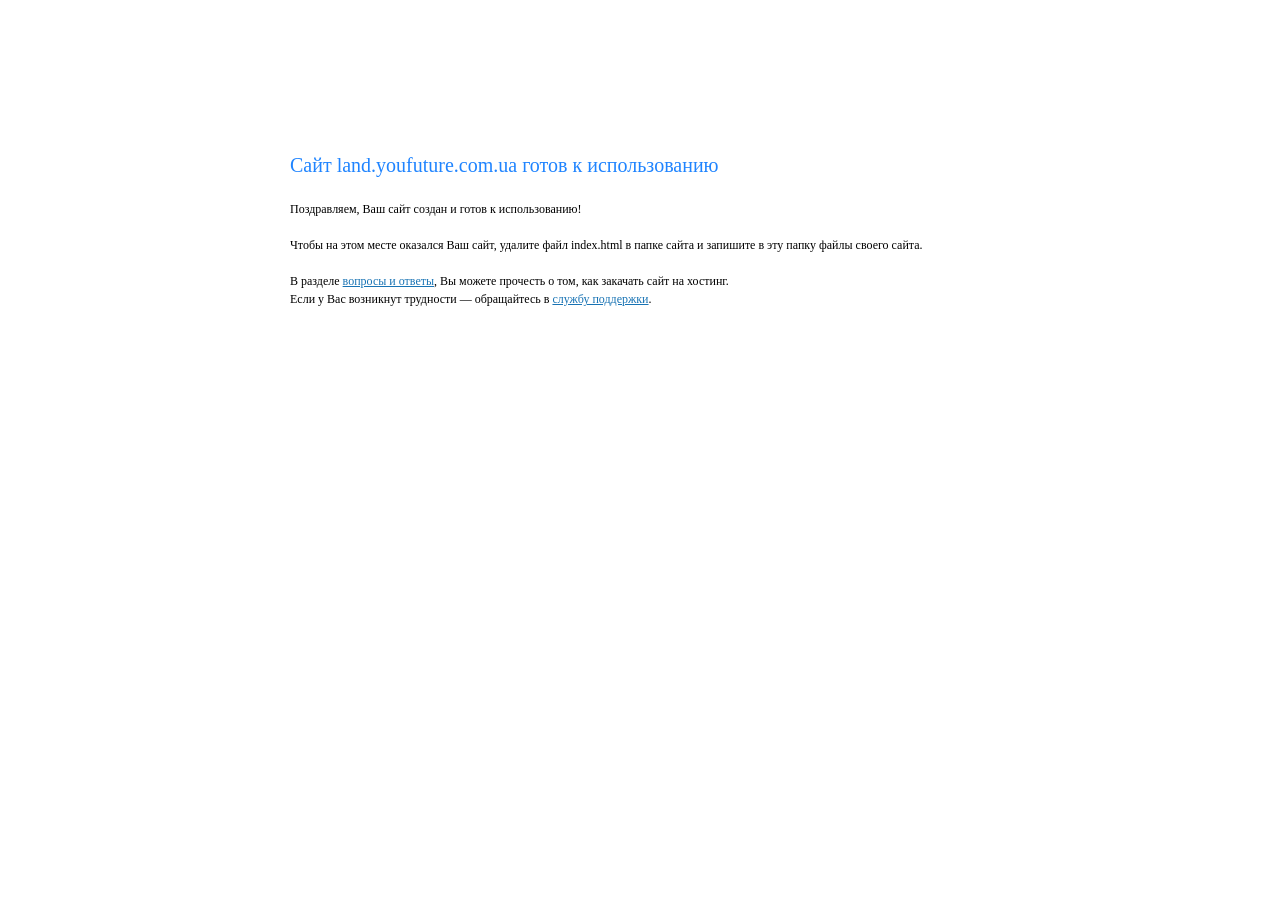
<file: index.html>
<!DOCTYPE html PUBLIC "-//W3C//DTD XHTML 1.1//EN" "xhtml11.dtd">
<html>
<head>
	<META HTTP-EQUIV="Content-Type" CONTENT="text/html; charset=windows-1251" />
	<TITLE>�����������, ���� ������!</TITLE>
	<style>
		body {margin:0;padding:0;font: 12px Tahoma;}
		h1 {font-size:20px;color:#1F84FF;margin-bottom:20px;margin-top:0;font-weight:normal;line-height:30px;}
		a {color:#1873b4;}
		div {width: 700px;margin: 100px auto 0 auto;padding-top: 50px;height: 120px;line-height: 150%;}
	</style>
</head>
<body>
<div>
	<h1>���� land.youfuture.com.ua ����� � �������������</h1>

	�����������, ��� ���� ������ � ����� � �������������!<br><br>

	����� �� ���� ����� �������� ��� ����, ������� ���� index.html � ����� �����
	� �������� � ��� ����� ����� ������ �����.<br><br>
	� ������� <a href="http://www.ukraine.com.ua/FAQ/" target="_blank">������� � ������</a>, �� ������ �������� � ���, ��� �������� ���� �� �������.
	<br>
	���� � ��� ��������� ��������� &mdash; ����������� � <a rel="nofollow" href="http://adm.tools/support/">������ ���������</a>.
</div>
</body>
</html>
</file>
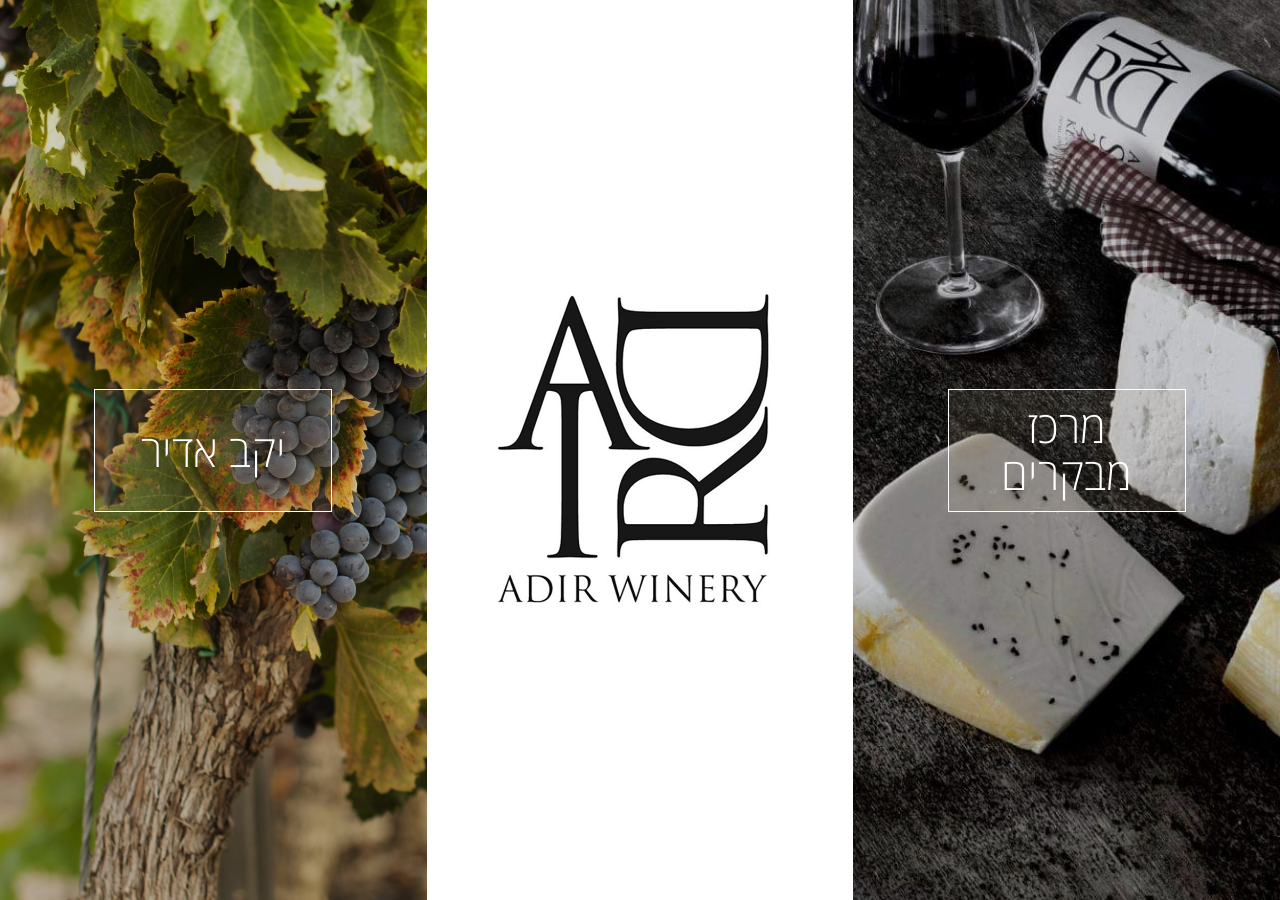
<file: app/index.html>
<!DOCTYPE html>
<html lang="ru">

<head>
	<meta charset="utf-8">
	<title>phone</title>
	<meta http-equiv="X-UA-Compatible" content="IE=edge">
	<meta name="viewport" content="width=device-width, initial-scale=1, maximum-scale=1">
    <!--<meta name="viewport" content="width=480, maximum-scale=1.0"/>-->
	<link rel="shortcut icon" href="img/favicon.jpg" type="image/x-icon">
	<link rel="stylesheet" href="css/libs.min.css">
	<link rel="stylesheet" href="css/main.css">
</head>

<body>
	<div class="home">
		<section class="home-main">
			<div class="home-left home-block">
				<div class="home-shadow"></div>
				<a href="#" class="home-left-btn home-btn">יקב אדיר</a>
			</div>
			<div class="home-center home-block">
				<img src="img/logo.jpg" alt="" class="home-center-logo">
			</div>
			<div class="home-right home-block">
				<div class="home-shadow"></div>
				<a href="#" class="home-left-btn home-btn">מרכז
					מבקרים</a>
			</div>
		</section>
	</div>
	<script src="js/jquery.min.js"></script>
	<script src="js/libs.min.js"></script>
    <script src="js/common.js"></script>


</body>
</html>
</file>
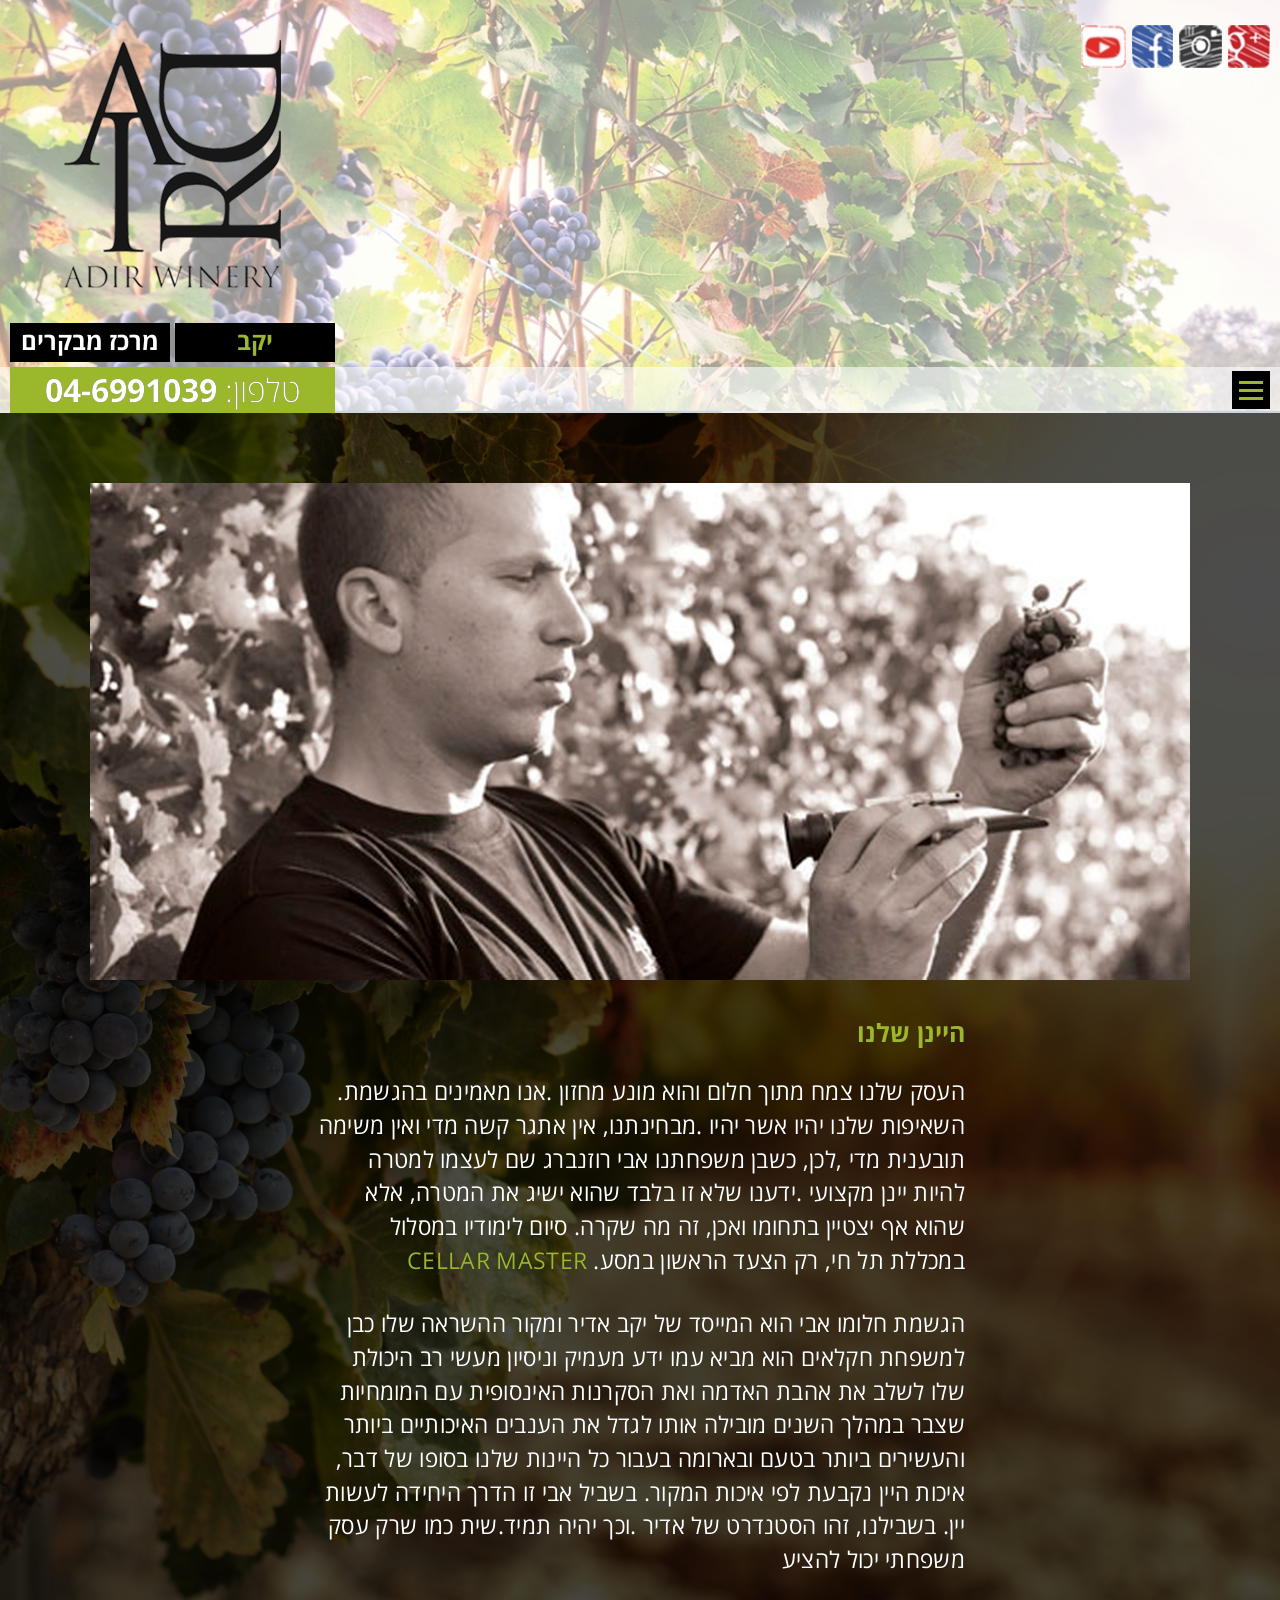
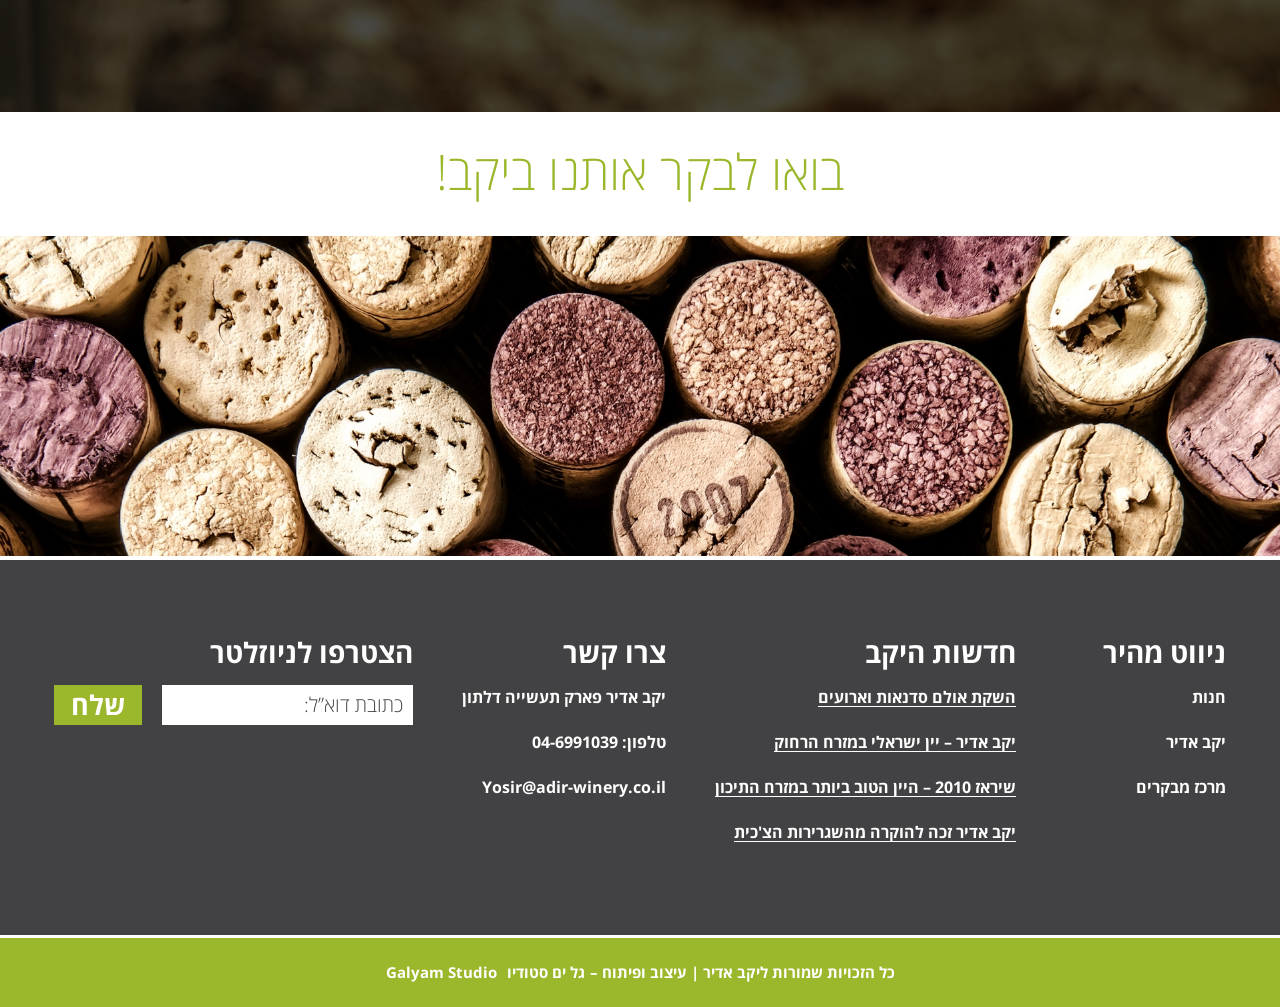
<file: app/about.html>
<!DOCTYPE html>
<html lang="ru">

<head>
	<meta charset="utf-8">
	<title>phone</title>
	<meta http-equiv="X-UA-Compatible" content="IE=edge">
	<meta name="viewport" content="width=device-width, initial-scale=1, maximum-scale=1">
    <!--<meta name="viewport" content="width=480, maximum-scale=1.0"/>-->
	<link rel="shortcut icon" href="img/favicon.jpg" type="image/x-icon">
	<link rel="stylesheet" href="css/libs.min.css">
	<link rel="stylesheet" href="css/main.css">
</head>

<body>
	<!-- header.html -->
<header class="header">
	<div class="container">
		<div class="header-top">
			<div class="header-flex">
				<div class="header-block">
					<a href="" class="header-link"><img src="img/header-logo.png" alt="caspi" class="header-logo"></a>
					<div class="header-flex">
						<a href="#" class="header-btn">מרכז מבקרים</a>
						<a href="#" class="header-btn active">יקב</a>
					</div>
				</div>
				<ul class="header-social">
					<li class="header-social-list">
						<a href="#" class="header-social-link"><img src="img/youtube.jpg" alt="youtube" class="header-social-img"></a>
					</li>
					<li class="header-social-list">
						<a href="#" class="header-social-link"><img src="img/facebook.jpg" alt="facebook" class="header-social-img"></a>
					</li>
					<li class="header-social-list">
						<a href="#" class="header-social-link"><img src="img/instagram.jpg" alt="instagram" class="header-social-img"></a>
					</li>
					<li class="header-social-list">
						<a href="#" class="header-social-link"><img src="img/google.jpg" alt="google" class="header-social-img"></a>
					</li>
				</ul>
			</div>
		</div>
	</div>
	<div class="header-down">
		<div class="container">
			<div class="header-flex">
				<a href="tel:046991039" class="header-phone"><span class="header-span">טלפון:</span> 04-6991039</a>
				<ul class="header-menu">
					<li class="header-list"><a href="#" class="header-link">צור קשר</a></li>
					<li class="header-list"><a href="#" class="header-link">אזורי פעילות</a></li>
					<li class="header-list"><a href="#" class="header-link">בלוג</a></li>
					<li class="header-list"><a href="#" class="header-link">היינן שלנו</a></li>
					<li class="header-list"><a href="#" class="header-link">הגישה שלנו</a></li>
					<li class="header-list"><a href="#" class="header-link">אודות</a></li>
					<li class="header-list"><a href="#" class="header-link active">דף בית </a></li>
					<li class="header-list"><a href="#" class="header-link header-market">חנות</a></li>
				</ul>
				<div class="header-btn-menu">
					<span class="header-line header-line_top"></span>
					<span class="header-line header-line_center"></span>
					<span class="header-line header-line_bottom"></span>
				</div>
			</div>
		</div>
	</div>
</header>
	<div class="about">
		<section class="about-first">
			<div class="about-first-block">
				<div class="container">
					<img src="img/foto1.jpg" alt="" class="about-first-img">
					<div class="about-first-content">
						<div class="about-first-title bold green">היינן שלנו</div>
						<p class="about-first-text">
							.העסק שלנו צמח מתוך חלום והוא מונע מחזון
							.אנו מאמינים בהגשמת השאיפות שלנו יהיו אשר יהיו
							.מבחינתנו, אין אתגר קשה מדי ואין משימה תובענית מדי
							,לכן, כשבן משפחתנו אבי רוזנברג שם לעצמו למטרה להיות יינן מקצועי
							.ידענו שלא זו בלבד שהוא ישיג את המטרה, אלא שהוא אף יצטיין בתחומו
							ואכן, זה מה שקרה. סיום לימודיו במסלול  <span class="green"> CELLAR MASTER </span>
							.במכללת תל חי, רק הצעד הראשון במסע</p>

						<p class="about-first-text">	הגשמת חלומו אבי הוא המייסד של יקב אדיר ומקור ההשראה שלו
							כבן למשפחת חקלאים הוא מביא עמו ידע מעמיק וניסיון מעשי רב
							היכולת שלו לשלב את אהבת האדמה ואת הסקרנות האינסופית
							עם המומחיות שצבר במהלך השנים מובילה אותו לגדל את הענבים
							האיכותיים ביותר והעשירים ביותר בטעם ובארומה בעבור כל היינות שלנו
							בסופו של דבר, איכות היין נקבעת לפי איכות המקור. בשביל אבי
							זו הדרך היחידה לעשות יין. בשבילנו, זהו הסטנדרט של אדיר
							.וכך יהיה תמיד.שית כמו שרק עסק משפחתי יכול להציע

						</p>
					</div>
				</div>
			</div>
		</section>
		<div class="visitor-fifth-title">!בואו לבקר אותנו ביקב</div>
		<img src="img/bung.jpg" alt="" class="visitor-fifth-img">
	</div>
	<footer class="footer">
    <div class="footer-top">
        <div class="footer-container">
            <div class="footer-newsletter">
                <div class="footer-list">הצטרפו לניוזלטר</div>
                <form action="" class="footer-form">
                    <button class="footer-btn">שלח</button>
                    <input type="text" class="footer-input" placeholder=":כתובת דוא”ל">
                </form>
            </div>
            <ul class="footer-menu">
                <li class="footer-list">צרו קשר</li>
                <li class="footer-list"><div class="footer-link">יקב אדיר פארק תעשייה דלתון</div></li>
                <li class="footer-list"><a href="" class="footer-link">טלפון: 04-6991039</a></li>
                <li class="footer-list"><a href="" class="footer-link">Yosir@adir-winery.co.il</a></li>
            </ul>
            <ul class="footer-menu">
                <li class="footer-list">חדשות היקב</li>
                <li class="footer-list"><a href="#" class="footer-link underline">השקת אולם סדנאות וארועים</a></li>
                <li class="footer-list"><a href="#" class="footer-link underline">יקב אדיר – יין ישראלי במזרח הרחוק</a></li>
                <li class="footer-list"><a href="#" class="footer-link underline"> שיראז 2010 – היין הטוב ביותר במזרח התיכון</a></li>
                <li class="footer-list"><a href="#" class="footer-link underline">יקב אדיר זכה להוקרה מהשגרירות הצ'כית</a></li>
            </ul>
            <ul class="footer-menu">
                <li class="footer-list">ניווט מהיר</li>
                <li class="footer-list"><a href="#" class="footer-link">חנות</a></li>
                <li class="footer-list"><a href="#" class="footer-link">יקב אדיר</a></li>
                <li class="footer-list"><a href="#" class="footer-link"> מרכז מבקרים</a></li>
            </ul>
        </div>
    </div>
    <div class="footer-down">
        Galyam Studio <a href="" class="footer-down-link">   גל ים סטודיו  </a> – כל הזכויות שמורות ליקב אדיר | עיצוב ופיתוח
    </div>
</footer>
	<script src="js/jquery.min.js"></script>
	<script src="js/libs.min.js"></script>
    <script src="js/common.js"></script>


</body>
</html>
</file>
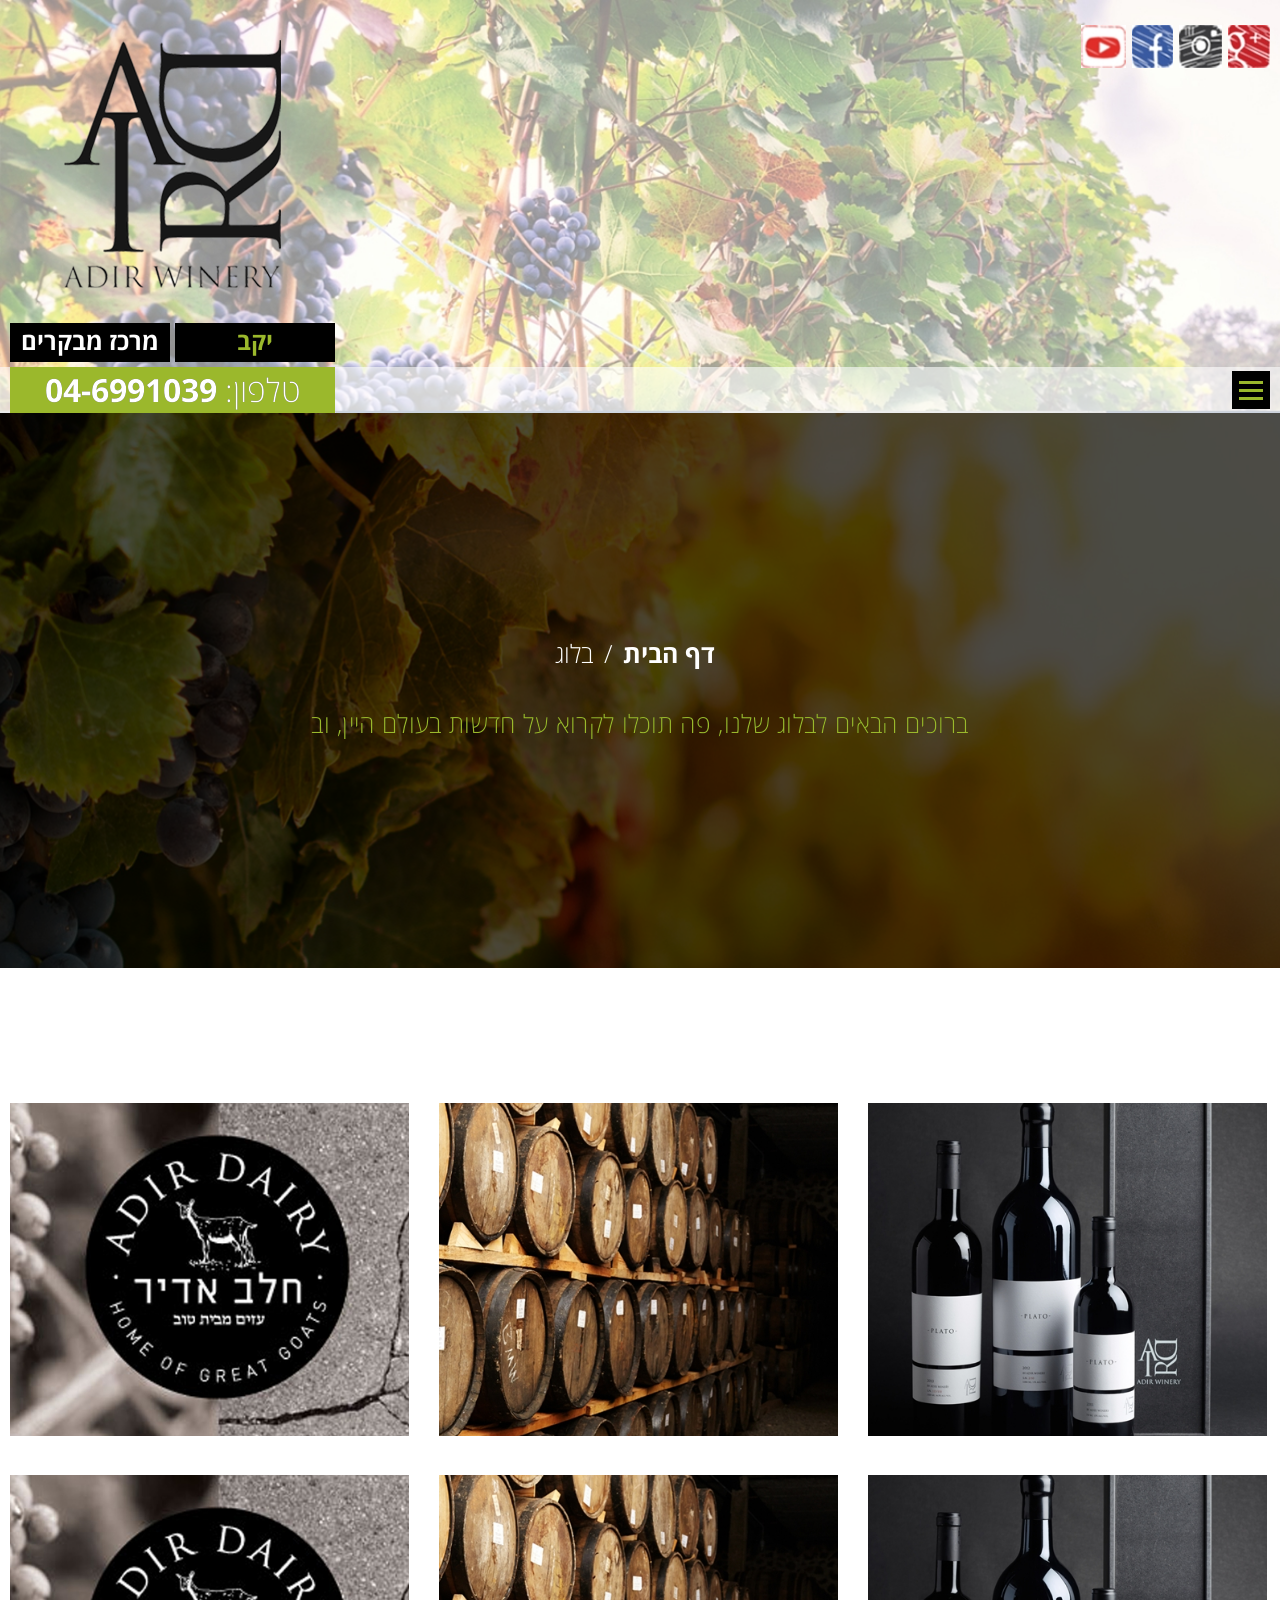
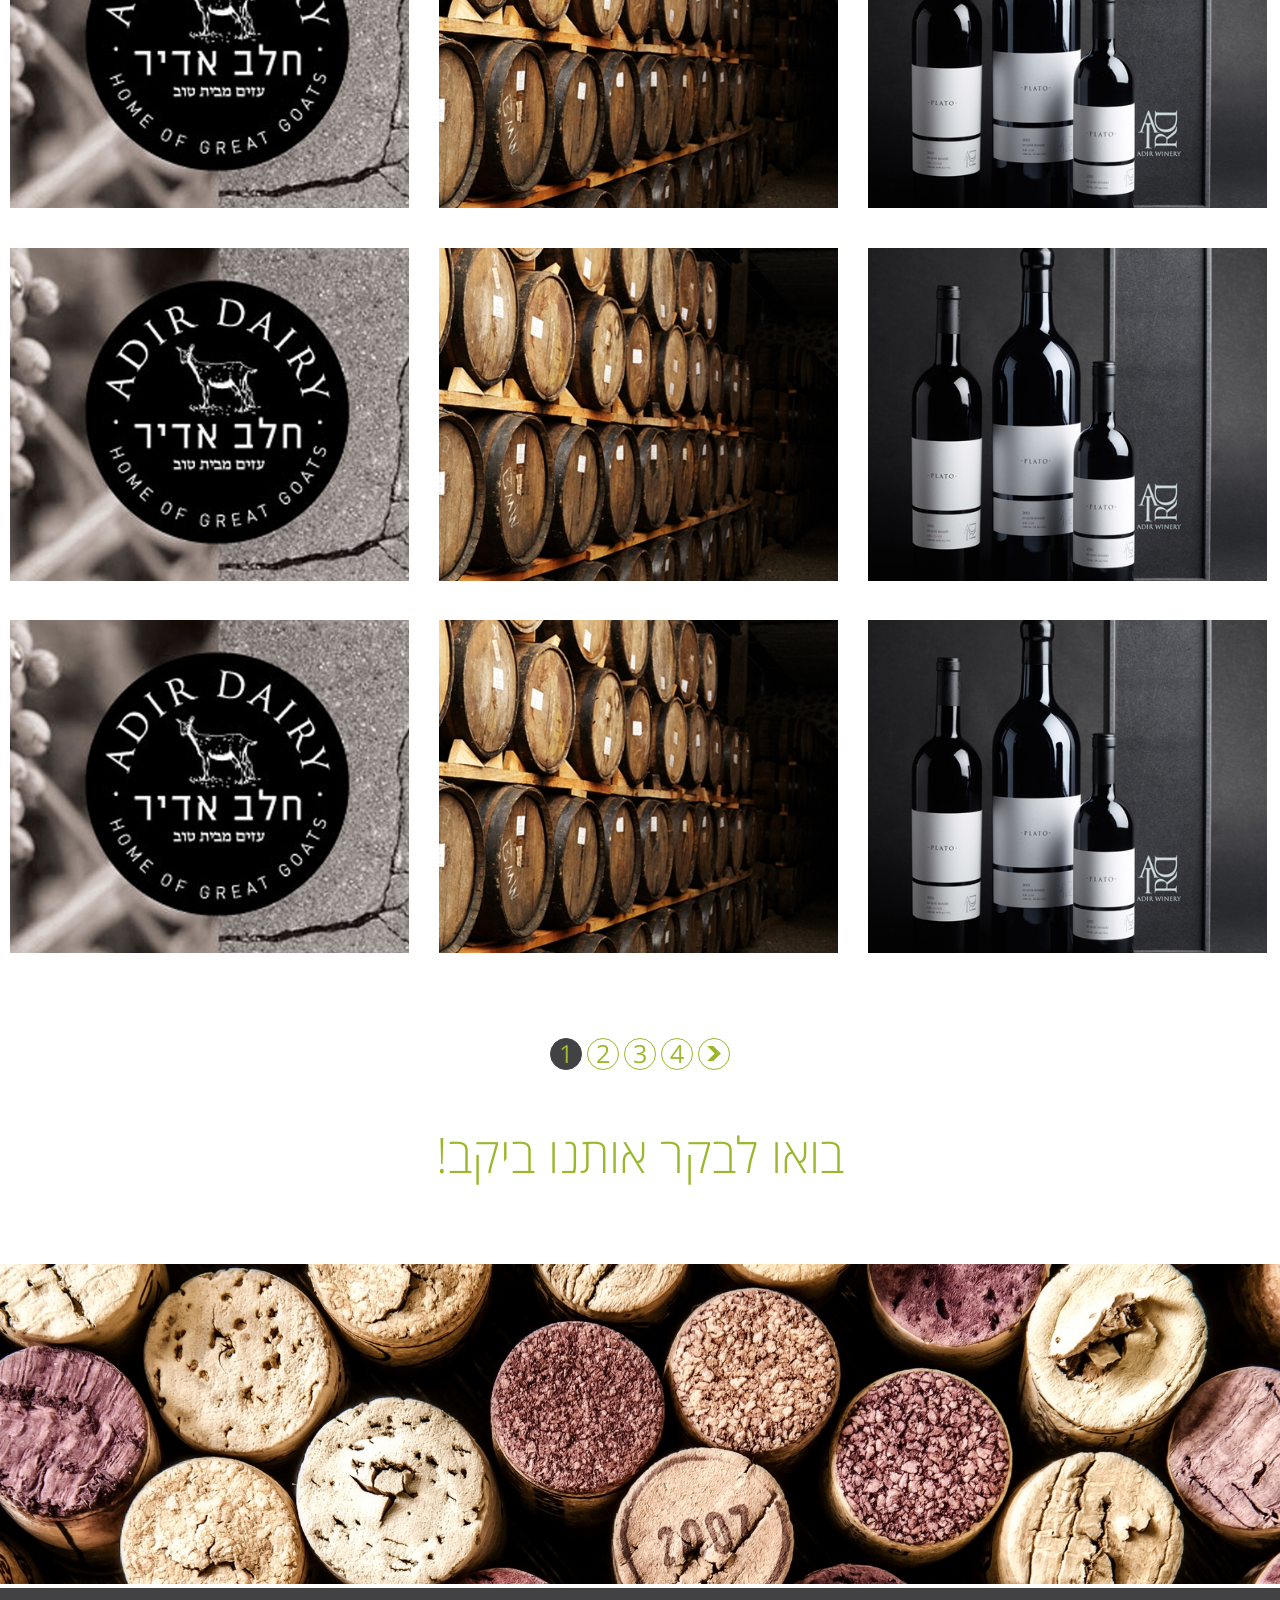
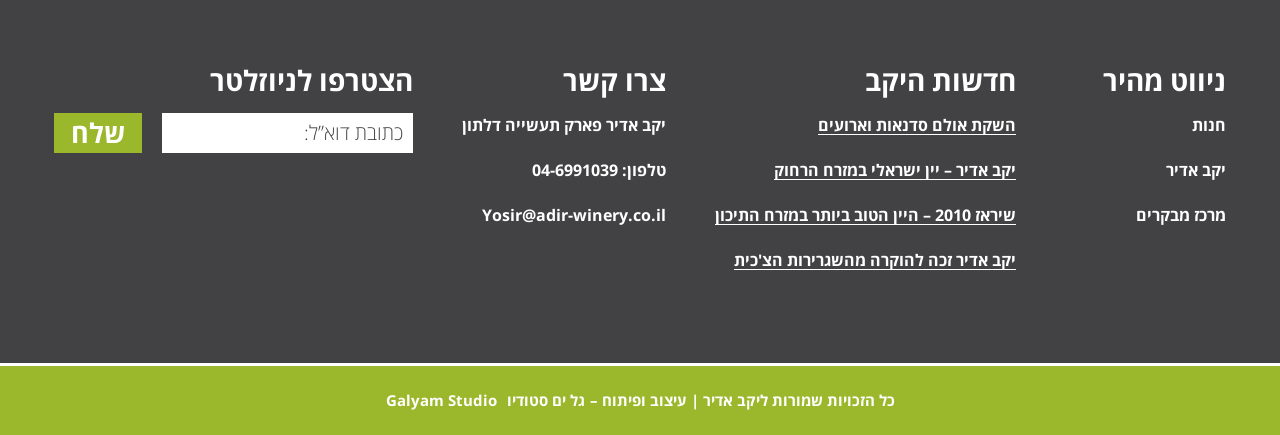
<file: app/blog.html>
<!DOCTYPE html>
<html lang="ru">

<head>
	<meta charset="utf-8">
	<title>phone</title>
	<meta http-equiv="X-UA-Compatible" content="IE=edge">
	<meta name="viewport" content="width=device-width, initial-scale=1, maximum-scale=1">
    <!--<meta name="viewport" content="width=480, maximum-scale=1.0"/>-->
	<link rel="shortcut icon" href="img/favicon.jpg" type="image/x-icon">
	<link rel="stylesheet" href="css/libs.min.css">
	<link rel="stylesheet" href="css/main.css">
</head>

<body>
	<!-- header.html -->
<header class="header">
	<div class="container">
		<div class="header-top">
			<div class="header-flex">
				<div class="header-block">
					<a href="" class="header-link"><img src="img/header-logo.png" alt="caspi" class="header-logo"></a>
					<div class="header-flex">
						<a href="#" class="header-btn">מרכז מבקרים</a>
						<a href="#" class="header-btn active">יקב</a>
					</div>
				</div>
				<ul class="header-social">
					<li class="header-social-list">
						<a href="#" class="header-social-link"><img src="img/youtube.jpg" alt="youtube" class="header-social-img"></a>
					</li>
					<li class="header-social-list">
						<a href="#" class="header-social-link"><img src="img/facebook.jpg" alt="facebook" class="header-social-img"></a>
					</li>
					<li class="header-social-list">
						<a href="#" class="header-social-link"><img src="img/instagram.jpg" alt="instagram" class="header-social-img"></a>
					</li>
					<li class="header-social-list">
						<a href="#" class="header-social-link"><img src="img/google.jpg" alt="google" class="header-social-img"></a>
					</li>
				</ul>
			</div>
		</div>
	</div>
	<div class="header-down">
		<div class="container">
			<div class="header-flex">
				<a href="tel:046991039" class="header-phone"><span class="header-span">טלפון:</span> 04-6991039</a>
				<ul class="header-menu">
					<li class="header-list"><a href="#" class="header-link">צור קשר</a></li>
					<li class="header-list"><a href="#" class="header-link">אזורי פעילות</a></li>
					<li class="header-list"><a href="#" class="header-link">בלוג</a></li>
					<li class="header-list"><a href="#" class="header-link">היינן שלנו</a></li>
					<li class="header-list"><a href="#" class="header-link">הגישה שלנו</a></li>
					<li class="header-list"><a href="#" class="header-link">אודות</a></li>
					<li class="header-list"><a href="#" class="header-link active">דף בית </a></li>
					<li class="header-list"><a href="#" class="header-link header-market">חנות</a></li>
				</ul>
				<div class="header-btn-menu">
					<span class="header-line header-line_top"></span>
					<span class="header-line header-line_center"></span>
					<span class="header-line header-line_bottom"></span>
				</div>
			</div>
		</div>
	</div>
</header>
	<div class="blog">
		<section class="blog-first">
			<div class="blog-overlay">
				<div class="blog-first-flex">
					<a href="#" class="crumb"> בלוג</a>
					<a href="#" class="crumb active">דף הבית</a>
				</div>
				<p class="blog-first-text green">ברוכים הבאים לבלוג שלנו, פה תוכלו לקרוא על חדשות בעולם היין, וב</p>
			</div>
		</section>
		<section class="blog-second">
			<div class="container">
				<div class="blog-second-flex">
					<div class="blog-second-item" style="background: url(img/blog1.jpg) no-repeat center / cover">
						<div class="blog-second-hover">
							<div class="blog-second-date">22.04.2019</div>
							<div class="blog-second-title bold">זכיה של יקב אדיר במגזין היוקרתי

								<span class="blog-second-uper">DECANTER</span>
							</div>
							<div class="blog-second-content ">
								<p class="blog-second-text line-clamp-4 line-clamp">יקב אדיר ממשיכים להביא הרבה כבוד
									לתעשיית היין הישראלי והפעם<br>
									ובתואר "היין הטוב ביותר באזור המזרח התיכון</p>
							</div>
							<a href="#" class="blog-second-btn btn">המשך קריאה</a>
						</div>
					</div>
					<div class="blog-second-item" style="background: url(img/blog2.jpg) no-repeat center / cover">
						<div class="blog-second-hover">
							<div class="blog-second-date">22.04.2019</div>
							<div class="blog-second-title bold">זכיה של יקב אדיר במגזין היוקרתי

								<span class="blog-second-uper">DECANTER</span>
							</div>
							<div class="blog-second-content ">
								<p class="blog-second-text line-clamp-4 line-clamp">יקב אדיר ממשיכים להביא הרבה כבוד
									לתעשיית היין הישראלי והפעם<br>

									ובתואר "היין הטוב ביותר באזור המזרח התיכון ובתואר "היין הטוב ביותר באזור המזרח התיכון</p>
							</div>
							<a href="#" class="blog-second-btn btn">המשך קריאה</a>
						</div>
					</div>
					<div class="blog-second-item" style="background: url(img/blog3.jpg) no-repeat center / cover">
						<div class="blog-second-hover">
							<div class="blog-second-date">22.04.2019</div>
							<div class="blog-second-title bold">זכיה של יקב אדיר במגזין היוקרתי

								<span class="blog-second-uper">DECANTER</span>
							</div>
							<div class="blog-second-content ">
								<p class="blog-second-text line-clamp-4 line-clamp">יקב אדיר ממשיכים להביא הרבה כבוד
									לתעשיית היין הישראלי והפעם<br>
									ובתואר "היין הטוב ביותר באזור המזרח התיכון</p>
							</div>
							<a href="#" class="blog-second-btn btn">המשך קריאה</a>
						</div>
					</div>
					<div class="blog-second-item" style="background: url(img/blog1.jpg) no-repeat center / cover">
						<div class="blog-second-hover">
							<div class="blog-second-date">22.04.2019</div>
							<div class="blog-second-title bold">זכיה של יקב אדיר במגזין היוקרתי

								<span class="blog-second-uper">DECANTER</span>
							</div>
							<div class="blog-second-content ">
								<p class="blog-second-text line-clamp-4 line-clamp">יקב אדיר ממשיכים להביא הרבה כבוד
									לתעשיית היין הישראלי והפעם<br>
									ובתואר "היין הטוב ביותר באזור המזרח התיכון</p>
							</div>
							<a href="#" class="blog-second-btn btn">המשך קריאה</a>
						</div>
					</div>
					<div class="blog-second-item" style="background: url(img/blog2.jpg) no-repeat center / cover">
						<div class="blog-second-hover">
							<div class="blog-second-date">22.04.2019</div>
							<div class="blog-second-title bold">זכיה של יקב אדיר במגזין היוקרתי

								<span class="blog-second-uper">DECANTER</span>
							</div>
							<div class="blog-second-content ">
								<p class="blog-second-text line-clamp-4 line-clamp">יקב אדיר ממשיכים להביא הרבה כבוד
									לתעשיית היין הישראלי והפעם<br>

									ובתואר "היין הטוב ביותר באזור המזרח התיכון ובתואר "היין הטוב ביותר באזור המזרח התיכון</p>
							</div>
							<a href="#" class="blog-second-btn btn">המשך קריאה</a>
						</div>
					</div>
					<div class="blog-second-item" style="background: url(img/blog3.jpg) no-repeat center / cover">
						<div class="blog-second-hover">
							<div class="blog-second-date">22.04.2019</div>
							<div class="blog-second-title bold">זכיה של יקב אדיר במגזין היוקרתי

								<span class="blog-second-uper">DECANTER</span>
							</div>
							<div class="blog-second-content ">
								<p class="blog-second-text line-clamp-4 line-clamp">יקב אדיר ממשיכים להביא הרבה כבוד
									לתעשיית היין הישראלי והפעם<br>
									ובתואר "היין הטוב ביותר באזור המזרח התיכון</p>
							</div>
							<a href="#" class="blog-second-btn btn">המשך קריאה</a>
						</div>
					</div>
					<div class="blog-second-item" style="background: url(img/blog1.jpg) no-repeat center / cover">
						<div class="blog-second-hover">
							<div class="blog-second-date">22.04.2019</div>
							<div class="blog-second-title bold">זכיה של יקב אדיר במגזין היוקרתי

								<span class="blog-second-uper">DECANTER</span>
							</div>
							<div class="blog-second-content ">
								<p class="blog-second-text line-clamp-4 line-clamp">יקב אדיר ממשיכים להביא הרבה כבוד
									לתעשיית היין הישראלי והפעם<br>
									ובתואר "היין הטוב ביותר באזור המזרח התיכון</p>
							</div>
							<a href="#" class="blog-second-btn btn">המשך קריאה</a>
						</div>
					</div>
					<div class="blog-second-item" style="background: url(img/blog2.jpg) no-repeat center / cover">
						<div class="blog-second-hover">
							<div class="blog-second-date">22.04.2019</div>
							<div class="blog-second-title bold">זכיה של יקב אדיר במגזין היוקרתי

								<span class="blog-second-uper">DECANTER</span>
							</div>
							<div class="blog-second-content ">
								<p class="blog-second-text line-clamp-4 line-clamp">יקב אדיר ממשיכים להביא הרבה כבוד
									לתעשיית היין הישראלי והפעם<br>

									ובתואר "היין הטוב ביותר באזור המזרח התיכון ובתואר "היין הטוב ביותר באזור המזרח התיכון</p>
							</div>
							<a href="#" class="blog-second-btn btn">המשך קריאה</a>
						</div>
					</div>
					<div class="blog-second-item" style="background: url(img/blog3.jpg) no-repeat center / cover">
						<div class="blog-second-hover">
							<div class="blog-second-date">22.04.2019</div>
							<div class="blog-second-title bold">זכיה של יקב אדיר במגזין היוקרתי

								<span class="blog-second-uper">DECANTER</span>
							</div>
							<div class="blog-second-content ">
								<p class="blog-second-text line-clamp-4 line-clamp">יקב אדיר ממשיכים להביא הרבה כבוד
									לתעשיית היין הישראלי והפעם<br>
									ובתואר "היין הטוב ביותר באזור המזרח התיכון</p>
							</div>
							<a href="#" class="blog-second-btn btn">המשך קריאה</a>
						</div>
					</div>
					<div class="blog-second-item" style="background: url(img/blog1.jpg) no-repeat center / cover">
						<div class="blog-second-hover">
							<div class="blog-second-date">22.04.2019</div>
							<div class="blog-second-title bold">זכיה של יקב אדיר במגזין היוקרתי

								<span class="blog-second-uper">DECANTER</span>
							</div>
							<div class="blog-second-content ">
								<p class="blog-second-text line-clamp-4 line-clamp">יקב אדיר ממשיכים להביא הרבה כבוד
									לתעשיית היין הישראלי והפעם<br>
									ובתואר "היין הטוב ביותר באזור המזרח התיכון</p>
							</div>
							<a href="#" class="blog-second-btn btn">המשך קריאה</a>
						</div>
					</div>
					<div class="blog-second-item" style="background: url(img/blog2.jpg) no-repeat center / cover">
						<div class="blog-second-hover">
							<div class="blog-second-date">22.04.2019</div>
							<div class="blog-second-title bold">זכיה של יקב אדיר במגזין היוקרתי

								<span class="blog-second-uper">DECANTER</span>
							</div>
							<div class="blog-second-content ">
								<p class="blog-second-text line-clamp-4 line-clamp">יקב אדיר ממשיכים להביא הרבה כבוד
									לתעשיית היין הישראלי והפעם<br>

									ובתואר "היין הטוב ביותר באזור המזרח התיכון ובתואר "היין הטוב ביותר באזור המזרח התיכון</p>
							</div>
							<a href="#" class="blog-second-btn btn">המשך קריאה</a>
						</div>
					</div>
					<div class="blog-second-item" style="background: url(img/blog3.jpg) no-repeat center / cover">
						<div class="blog-second-hover">
							<div class="blog-second-date">22.04.2019</div>
							<div class="blog-second-title bold">זכיה של יקב אדיר במגזין היוקרתי

								<span class="blog-second-uper">DECANTER</span>
							</div>
							<div class="blog-second-content ">
								<p class="blog-second-text line-clamp-4 line-clamp">יקב אדיר ממשיכים להביא הרבה כבוד
									לתעשיית היין הישראלי והפעם<br>
									ובתואר "היין הטוב ביותר באזור המזרח התיכון</p>
							</div>
							<a href="#" class="blog-second-btn btn">המשך קריאה</a>
						</div>
					</div>

				</div>
				<div class="blog-pagination">
					<!--<a href="#" class="blog-pagination-link blog-pagination-prev"><img src="img/prev.png" alt="" class="blog-pagination-img"></a>-->
					<a href="#" class="blog-pagination-link active">1</a>
					<a href="#" class="blog-pagination-link">2</a>
					<a href="#" class="blog-pagination-link">3</a>
					<a href="#" class="blog-pagination-link">4</a>
					<!--<a href="#" class="blog-pagination-link point">...</a>-->
					<a href="#" class="blog-pagination-link blog-pagination-next"><img src="img/next.png" alt="" class="blog-pagination-img"></a>
				</div>
			</div>
		</section>
		<div class="visitor-fifth-title">!בואו לבקר אותנו ביקב</div>
		<img src="img/bung.jpg" alt="" class="visitor-fifth-img">
	</div>
	<footer class="footer">
    <div class="footer-top">
        <div class="footer-container">
            <div class="footer-newsletter">
                <div class="footer-list">הצטרפו לניוזלטר</div>
                <form action="" class="footer-form">
                    <button class="footer-btn">שלח</button>
                    <input type="text" class="footer-input" placeholder=":כתובת דוא”ל">
                </form>
            </div>
            <ul class="footer-menu">
                <li class="footer-list">צרו קשר</li>
                <li class="footer-list"><div class="footer-link">יקב אדיר פארק תעשייה דלתון</div></li>
                <li class="footer-list"><a href="" class="footer-link">טלפון: 04-6991039</a></li>
                <li class="footer-list"><a href="" class="footer-link">Yosir@adir-winery.co.il</a></li>
            </ul>
            <ul class="footer-menu">
                <li class="footer-list">חדשות היקב</li>
                <li class="footer-list"><a href="#" class="footer-link underline">השקת אולם סדנאות וארועים</a></li>
                <li class="footer-list"><a href="#" class="footer-link underline">יקב אדיר – יין ישראלי במזרח הרחוק</a></li>
                <li class="footer-list"><a href="#" class="footer-link underline"> שיראז 2010 – היין הטוב ביותר במזרח התיכון</a></li>
                <li class="footer-list"><a href="#" class="footer-link underline">יקב אדיר זכה להוקרה מהשגרירות הצ'כית</a></li>
            </ul>
            <ul class="footer-menu">
                <li class="footer-list">ניווט מהיר</li>
                <li class="footer-list"><a href="#" class="footer-link">חנות</a></li>
                <li class="footer-list"><a href="#" class="footer-link">יקב אדיר</a></li>
                <li class="footer-list"><a href="#" class="footer-link"> מרכז מבקרים</a></li>
            </ul>
        </div>
    </div>
    <div class="footer-down">
        Galyam Studio <a href="" class="footer-down-link">   גל ים סטודיו  </a> – כל הזכויות שמורות ליקב אדיר | עיצוב ופיתוח
    </div>
</footer>
	<script src="js/jquery.min.js"></script>
	<script src="js/libs.min.js"></script>
    <script src="js/common.js"></script>


</body>
</html>
</file>
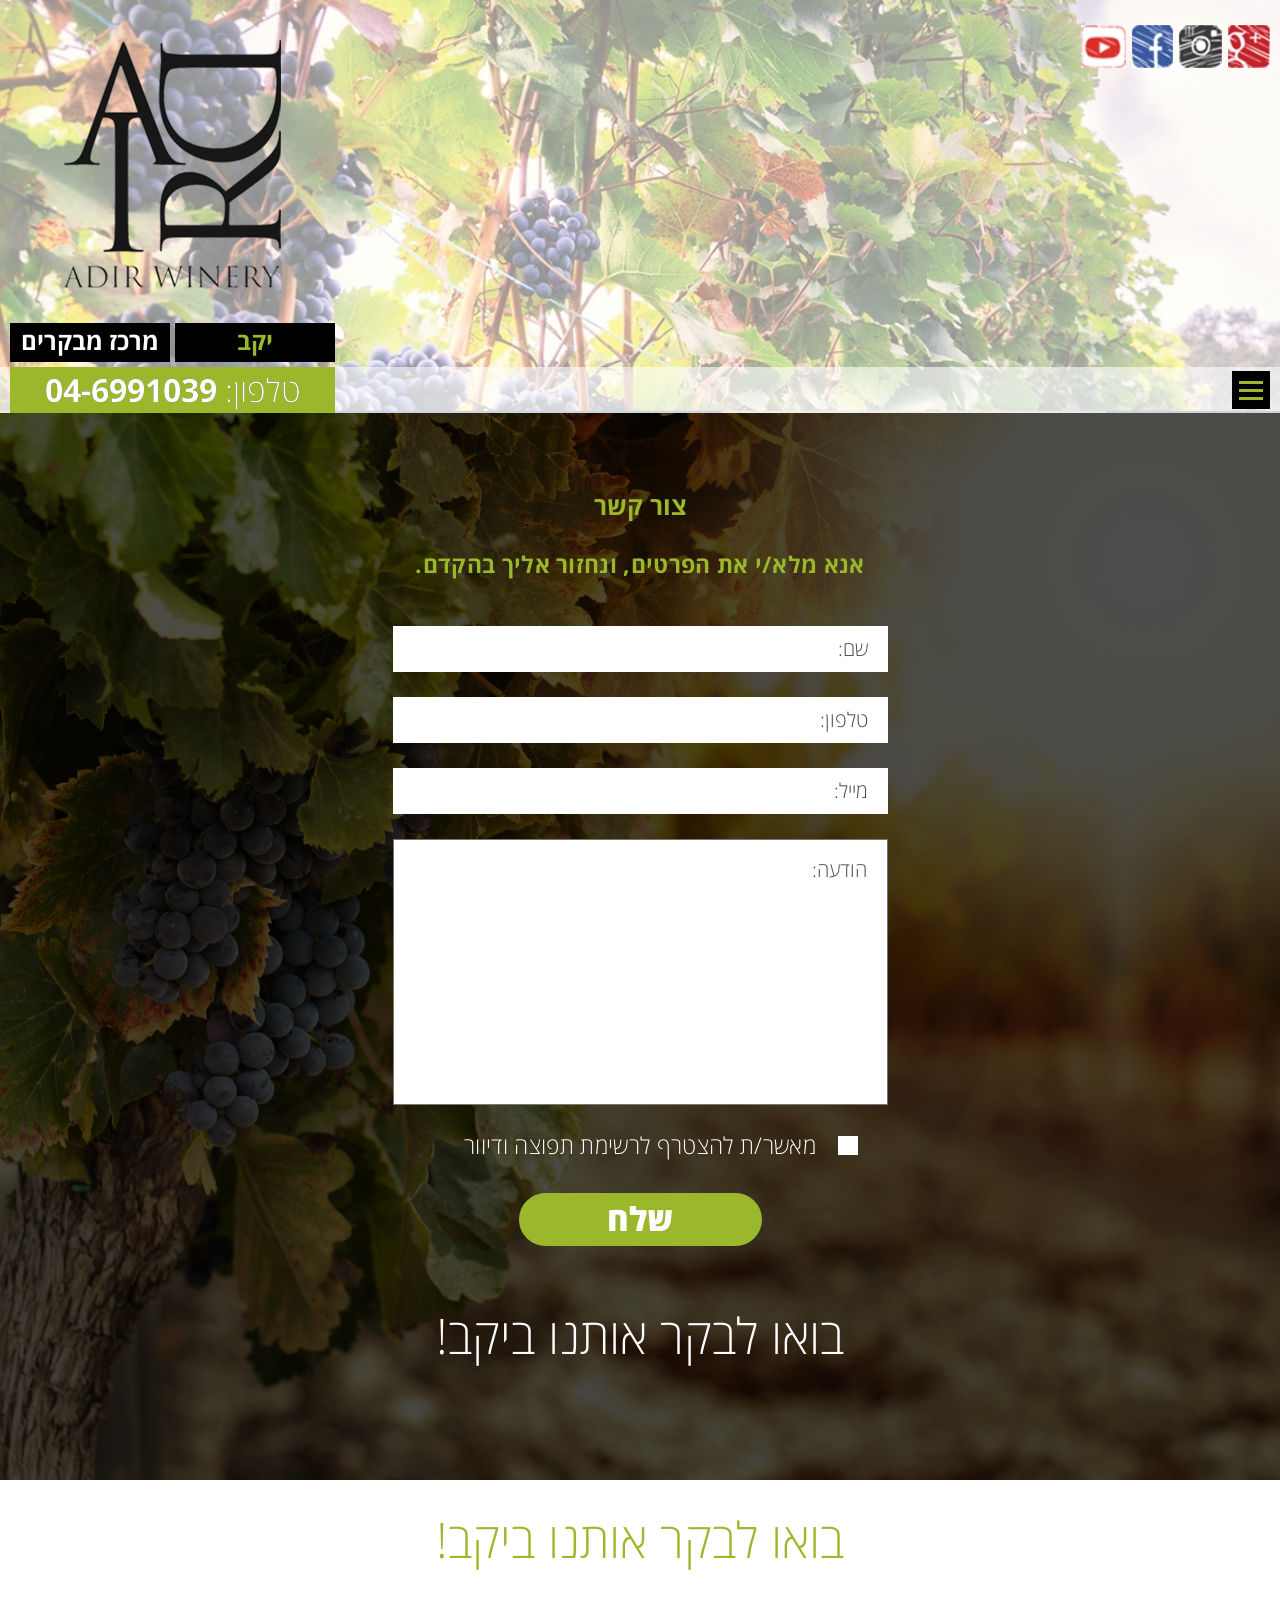
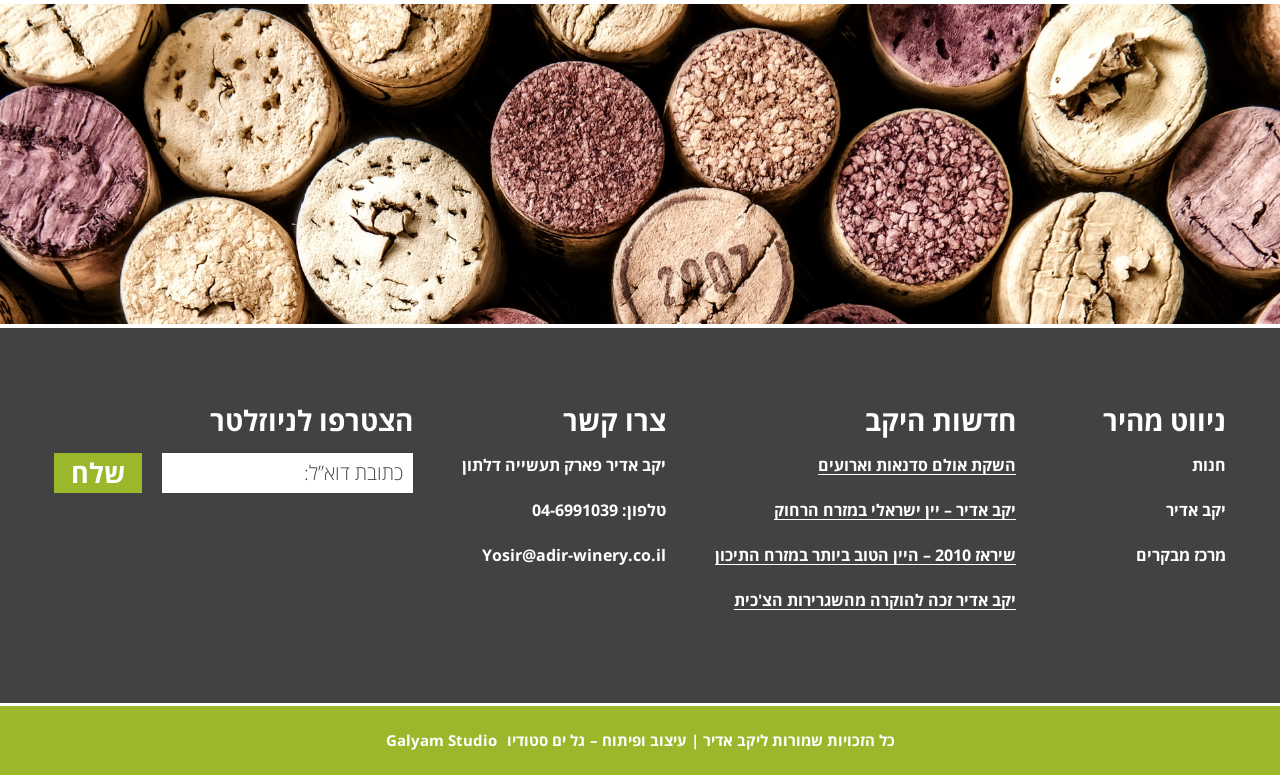
<file: app/contact.html>
<!DOCTYPE html>
<html lang="ru">

<head>
	<meta charset="utf-8">
	<title>phone</title>
	<meta http-equiv="X-UA-Compatible" content="IE=edge">
	<meta name="viewport" content="width=device-width, initial-scale=1, maximum-scale=1">
    <!--<meta name="viewport" content="width=480, maximum-scale=1.0"/>-->
	<link rel="shortcut icon" href="img/favicon.jpg" type="image/x-icon">
	<link rel="stylesheet" href="css/libs.min.css">
	<link rel="stylesheet" href="css/main.css">
</head>

<body>
	<!-- header.html -->
<header class="header">
	<div class="container">
		<div class="header-top">
			<div class="header-flex">
				<div class="header-block">
					<a href="" class="header-link"><img src="img/header-logo.png" alt="caspi" class="header-logo"></a>
					<div class="header-flex">
						<a href="#" class="header-btn">מרכז מבקרים</a>
						<a href="#" class="header-btn active">יקב</a>
					</div>
				</div>
				<ul class="header-social">
					<li class="header-social-list">
						<a href="#" class="header-social-link"><img src="img/youtube.jpg" alt="youtube" class="header-social-img"></a>
					</li>
					<li class="header-social-list">
						<a href="#" class="header-social-link"><img src="img/facebook.jpg" alt="facebook" class="header-social-img"></a>
					</li>
					<li class="header-social-list">
						<a href="#" class="header-social-link"><img src="img/instagram.jpg" alt="instagram" class="header-social-img"></a>
					</li>
					<li class="header-social-list">
						<a href="#" class="header-social-link"><img src="img/google.jpg" alt="google" class="header-social-img"></a>
					</li>
				</ul>
			</div>
		</div>
	</div>
	<div class="header-down">
		<div class="container">
			<div class="header-flex">
				<a href="tel:046991039" class="header-phone"><span class="header-span">טלפון:</span> 04-6991039</a>
				<ul class="header-menu">
					<li class="header-list"><a href="#" class="header-link">צור קשר</a></li>
					<li class="header-list"><a href="#" class="header-link">אזורי פעילות</a></li>
					<li class="header-list"><a href="#" class="header-link">בלוג</a></li>
					<li class="header-list"><a href="#" class="header-link">היינן שלנו</a></li>
					<li class="header-list"><a href="#" class="header-link">הגישה שלנו</a></li>
					<li class="header-list"><a href="#" class="header-link">אודות</a></li>
					<li class="header-list"><a href="#" class="header-link active">דף בית </a></li>
					<li class="header-list"><a href="#" class="header-link header-market">חנות</a></li>
				</ul>
				<div class="header-btn-menu">
					<span class="header-line header-line_top"></span>
					<span class="header-line header-line_center"></span>
					<span class="header-line header-line_bottom"></span>
				</div>
			</div>
		</div>
	</div>
</header>
	<div class="contact">
		<section class="about-first">
			<div class="about-first-block">
				<div class="container">
					<form action="" class="contact-form">
						<div class="contact-form-title">צור קשר</div>
						<p class="contact-text">
							.אנא מלא/י את הפרטים, ונחזור אליך בהקדם
						</p>
						<input type="text" class="contact-input" placeholder=":שם" required>
						<input type="text" class="contact-input" placeholder=":טלפון" required>
						<input type="text" class="contact-input" placeholder=":מייל" required>
						<textarea class="contact-comments" placeholder=":הודעה"></textarea>
						<label class="contact-label">
							<input type="checkbox" class="checkbox">
							<span class="contact-checkbox"></span>
							<span class="contact-item">מאשר/ת להצטרף לרשימת תפוצה ודיוור</span>
						</label>
						<button type="submit" class="contact-btn">שלח</button>
					</form>
					<div class="contact-title">!בואו לבקר אותנו ביקב</div>
				</div>
			</div>
		</section>
		<div class="visitor-fifth-title">!בואו לבקר אותנו ביקב</div>
		<img src="img/bung.jpg" alt="" class="visitor-fifth-img">
	</div>
	<footer class="footer">
    <div class="footer-top">
        <div class="footer-container">
            <div class="footer-newsletter">
                <div class="footer-list">הצטרפו לניוזלטר</div>
                <form action="" class="footer-form">
                    <button class="footer-btn">שלח</button>
                    <input type="text" class="footer-input" placeholder=":כתובת דוא”ל">
                </form>
            </div>
            <ul class="footer-menu">
                <li class="footer-list">צרו קשר</li>
                <li class="footer-list"><div class="footer-link">יקב אדיר פארק תעשייה דלתון</div></li>
                <li class="footer-list"><a href="" class="footer-link">טלפון: 04-6991039</a></li>
                <li class="footer-list"><a href="" class="footer-link">Yosir@adir-winery.co.il</a></li>
            </ul>
            <ul class="footer-menu">
                <li class="footer-list">חדשות היקב</li>
                <li class="footer-list"><a href="#" class="footer-link underline">השקת אולם סדנאות וארועים</a></li>
                <li class="footer-list"><a href="#" class="footer-link underline">יקב אדיר – יין ישראלי במזרח הרחוק</a></li>
                <li class="footer-list"><a href="#" class="footer-link underline"> שיראז 2010 – היין הטוב ביותר במזרח התיכון</a></li>
                <li class="footer-list"><a href="#" class="footer-link underline">יקב אדיר זכה להוקרה מהשגרירות הצ'כית</a></li>
            </ul>
            <ul class="footer-menu">
                <li class="footer-list">ניווט מהיר</li>
                <li class="footer-list"><a href="#" class="footer-link">חנות</a></li>
                <li class="footer-list"><a href="#" class="footer-link">יקב אדיר</a></li>
                <li class="footer-list"><a href="#" class="footer-link"> מרכז מבקרים</a></li>
            </ul>
        </div>
    </div>
    <div class="footer-down">
        Galyam Studio <a href="" class="footer-down-link">   גל ים סטודיו  </a> – כל הזכויות שמורות ליקב אדיר | עיצוב ופיתוח
    </div>
</footer>
	<script src="js/jquery.min.js"></script>
	<script src="js/libs.min.js"></script>
    <script src="js/common.js"></script>


</body>
</html>
</file>
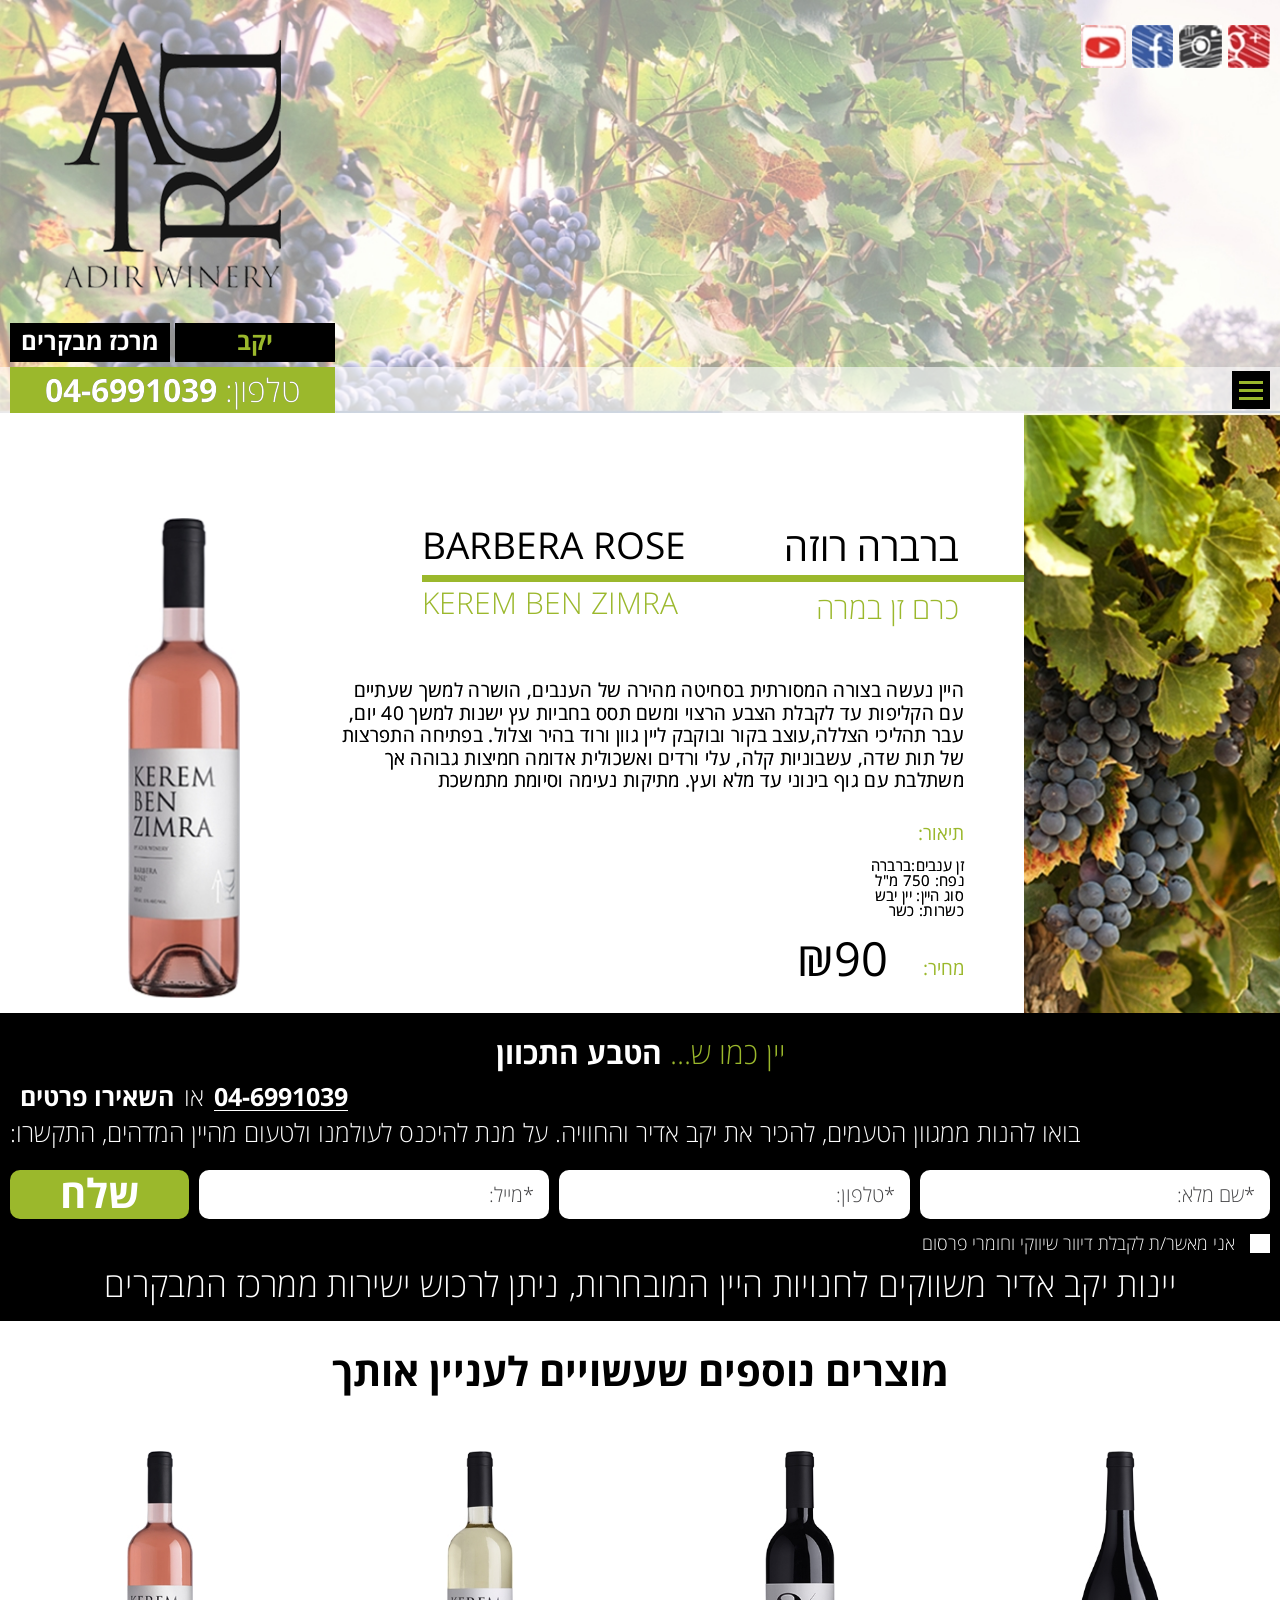
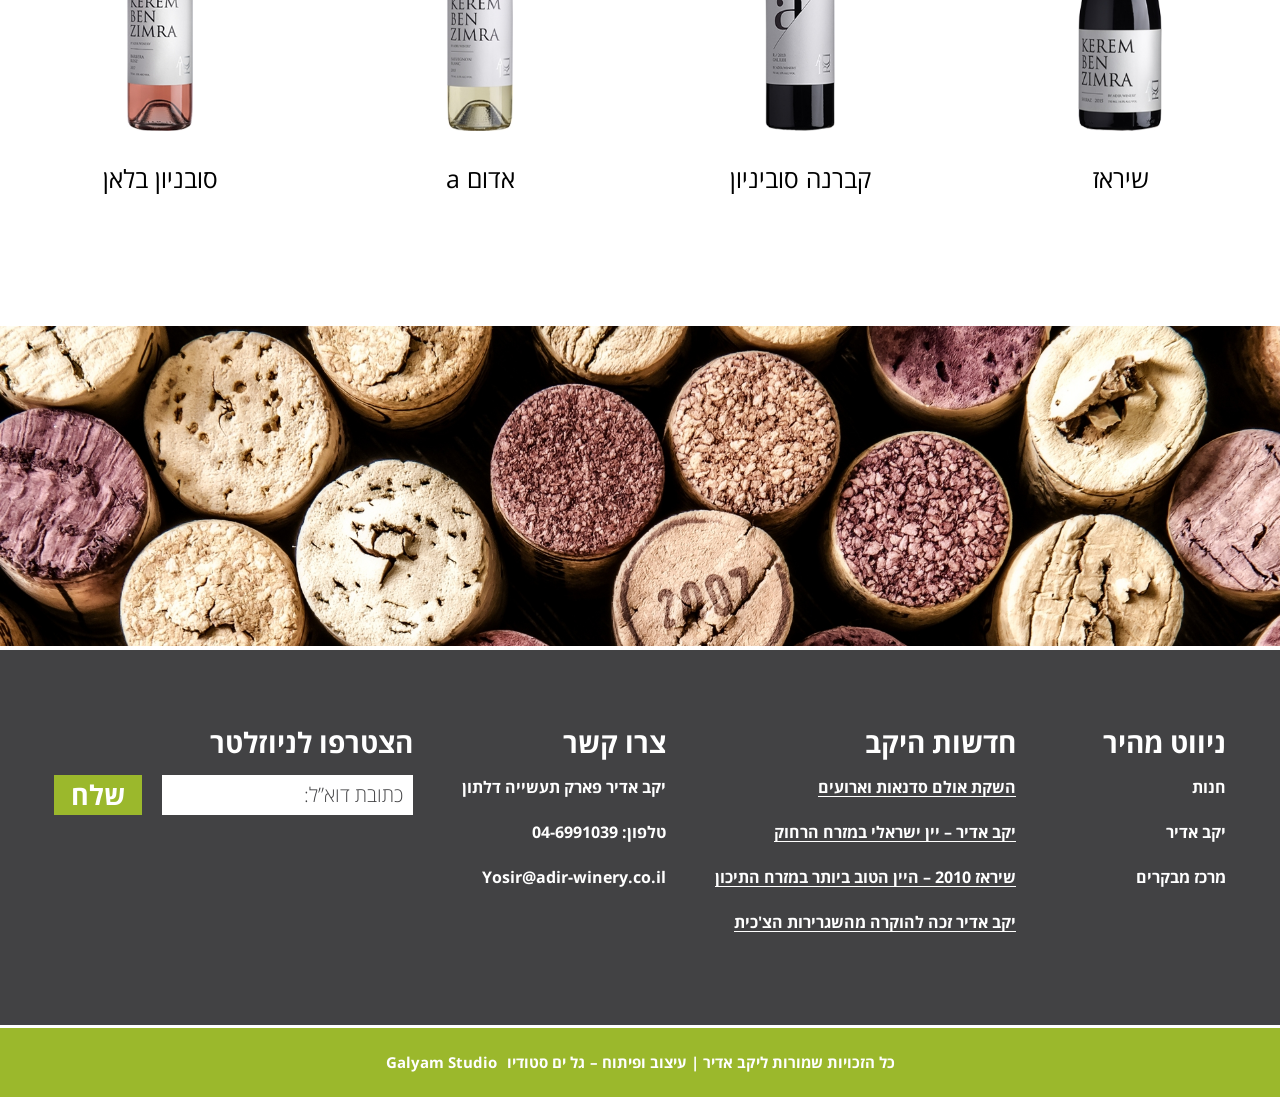
<file: app/market.html>
<!DOCTYPE html>
<html lang="ru">

<head>
	<meta charset="utf-8">
	<title>phone</title>
	<meta http-equiv="X-UA-Compatible" content="IE=edge">
	<meta name="viewport" content="width=device-width, initial-scale=1, maximum-scale=1">
    <!--<meta name="viewport" content="width=480, maximum-scale=1.0"/>-->
	<link rel="shortcut icon" href="img/favicon.jpg" type="image/x-icon">
	<link rel="stylesheet" href="css/libs.min.css">
	<link rel="stylesheet" href="css/main.css">
</head>

<body>
	<!-- header.html -->
<header class="header">
	<div class="container">
		<div class="header-top">
			<div class="header-flex">
				<div class="header-block">
					<a href="" class="header-link"><img src="img/header-logo.png" alt="caspi" class="header-logo"></a>
					<div class="header-flex">
						<a href="#" class="header-btn">מרכז מבקרים</a>
						<a href="#" class="header-btn active">יקב</a>
					</div>
				</div>
				<ul class="header-social">
					<li class="header-social-list">
						<a href="#" class="header-social-link"><img src="img/youtube.jpg" alt="youtube" class="header-social-img"></a>
					</li>
					<li class="header-social-list">
						<a href="#" class="header-social-link"><img src="img/facebook.jpg" alt="facebook" class="header-social-img"></a>
					</li>
					<li class="header-social-list">
						<a href="#" class="header-social-link"><img src="img/instagram.jpg" alt="instagram" class="header-social-img"></a>
					</li>
					<li class="header-social-list">
						<a href="#" class="header-social-link"><img src="img/google.jpg" alt="google" class="header-social-img"></a>
					</li>
				</ul>
			</div>
		</div>
	</div>
	<div class="header-down">
		<div class="container">
			<div class="header-flex">
				<a href="tel:046991039" class="header-phone"><span class="header-span">טלפון:</span> 04-6991039</a>
				<ul class="header-menu">
					<li class="header-list"><a href="#" class="header-link">צור קשר</a></li>
					<li class="header-list"><a href="#" class="header-link">אזורי פעילות</a></li>
					<li class="header-list"><a href="#" class="header-link">בלוג</a></li>
					<li class="header-list"><a href="#" class="header-link">היינן שלנו</a></li>
					<li class="header-list"><a href="#" class="header-link">הגישה שלנו</a></li>
					<li class="header-list"><a href="#" class="header-link">אודות</a></li>
					<li class="header-list"><a href="#" class="header-link active">דף בית </a></li>
					<li class="header-list"><a href="#" class="header-link header-market">חנות</a></li>
				</ul>
				<div class="header-btn-menu">
					<span class="header-line header-line_top"></span>
					<span class="header-line header-line_center"></span>
					<span class="header-line header-line_bottom"></span>
				</div>
			</div>
		</div>
	</div>
</header>
	<div class="market">
		<section class="market-first">
			<div class="market-first-block">
				<img src="img/winery1.jpg" alt="" class="market-first-winery">
			</div>
			<div class="market-first-block">
				<div class="market-first-flex">
					<div class="market-first-item">
						BARBERA ROSE
						<span class="market-first-span">KEREM BEN ZIMRA</span></div>
					<div class="market-first-item">
						ברברה רוזה
						<span class="market-first-span">כרם זן במרה</span>
					</div>
				</div>
				<div class="market-first-content">
					<p class="market-first-text">
						היין נעשה בצורה המסורתית בסחיטה מהירה של הענבים, הושרה למשך שעתיים עם הקליפות
						עד לקבלת הצבע הרצוי ומשם תסס בחביות עץ ישנות למשך 40 יום, עבר תהליכי הצללה,עוצב בקור ובוקבק
						ליין גוון ורוד בהיר וצלול. בפתיחה התפרצות של תות שדה, עשבוניות קלה, עלי ורדים ואשכולית אדומה
					חמיצות גבוהה אך משתלבת עם גוף בינוני עד מלא ועץ. מתיקות נעימה וסיומת מתמשכת</p>

				</div>
				<div class="market-description">
					<div class="market-first-title">:תיאור</div>
					<div class="market-description-content">
						<p class="market-description-text">
							זן ענבים:<span class="market-description-item">ברברה </span>
						</p>
						<p class="market-description-text">
							נפח:<span class="market-description-item"> 750 מ"ל </span>
						</p>
						<p class="market-description-text">
						סוג היין: <span class="market-description-item"> יין יבש </span>
						</p>
						<p class="market-description-text">
						כשרות:<span class="market-description-item"> כשר </span>
						</p>
					</div>
				</div>
				<div class="market-first-price">
					<div class="market-price"> ₪90</div>
					<div class="market-first-title">:מחיר</div>
				</div>
			</div>
			<div class="market-first-block">
				<img src="img/market1.jpg" alt="" class="market-first-img">
			</div>
		</section>
		<section class="market-second">
			<div class="container-two">
				<div class="market-second-title"><span class="green">יין כמו ש...</span><span class="bold"> הטבע התכוון </span></div>
				<div class="market-second-flex">
					<a href="" class="market-second-link bold">השאירו פרטים</a>  או
					<a href="" class="market-second-link bold underline">04-6991039</a>

					:בואו להנות ממגוון הטעמים, להכיר את יקב אדיר והחוויה. על מנת להיכנס לעולמנו ולטעום מהיין המדהים, התקשרו
				</div>
				<form action="" class="market-second-form">
					<div class="market-second-flex">
						<button type="submit" class="market-second-btn">שלח</button>
						<input type="text" class="market-second-input" placeholder=":מייל*" required>
						<input type="text" class="market-second-input" placeholder=":טלפון*" required>
						<input type="text" class="market-second-input" placeholder=":שם מלא*" required>
					</div>
					<label class="market-second-label">
						<input type="checkbox" class="checkbox">
						<span class="market-second-checkbox"></span>
						<span class="market-second-item">אני מאשר/ת לקבלת דיוור שיווקי וחומרי פרסום</span>
					</label>
				</form>
				<p class="market-second-text">
					יינות יקב אדיר משווקים לחנויות היין המובחרות, ניתן לרכוש ישירות ממרכז המבקרים
				</p>
			</div>
		</section>
		<section class="market-third">
			<div class="market-third-title bold">מוצרים נוספים שעשויים לעניין אותך</div>
			<div class="market-third-flex">
				<a href="#" class="market-third-product">
					<img src="img/winery1.jpg" alt="" class="market-third-img">
					<div class="market-third-price">סובניון בלאן</div>
				</a>
				<a href="#" class="market-third-product">
					<img src="img/winery2.jpg" alt="" class="market-third-img">
					<div class="market-third-price">a אדום</div>
				</a>
				<a href="#" class="market-third-product">
					<img src="img/winery5.jpg" alt="" class="market-third-img">
					<div class="market-third-price">קברנה סוביניון</div>
				</a>
				<a href="#" class="market-third-product">
					<img src="img/winery4.jpg" alt="" class="market-third-img">
					<div class="market-third-price">שיראז</div>
				</a>
			</div>
		</section>
		<img src="img/bung.jpg" alt="" class="visitor-fifth-img">
	</div>
	<footer class="footer">
    <div class="footer-top">
        <div class="footer-container">
            <div class="footer-newsletter">
                <div class="footer-list">הצטרפו לניוזלטר</div>
                <form action="" class="footer-form">
                    <button class="footer-btn">שלח</button>
                    <input type="text" class="footer-input" placeholder=":כתובת דוא”ל">
                </form>
            </div>
            <ul class="footer-menu">
                <li class="footer-list">צרו קשר</li>
                <li class="footer-list"><div class="footer-link">יקב אדיר פארק תעשייה דלתון</div></li>
                <li class="footer-list"><a href="" class="footer-link">טלפון: 04-6991039</a></li>
                <li class="footer-list"><a href="" class="footer-link">Yosir@adir-winery.co.il</a></li>
            </ul>
            <ul class="footer-menu">
                <li class="footer-list">חדשות היקב</li>
                <li class="footer-list"><a href="#" class="footer-link underline">השקת אולם סדנאות וארועים</a></li>
                <li class="footer-list"><a href="#" class="footer-link underline">יקב אדיר – יין ישראלי במזרח הרחוק</a></li>
                <li class="footer-list"><a href="#" class="footer-link underline"> שיראז 2010 – היין הטוב ביותר במזרח התיכון</a></li>
                <li class="footer-list"><a href="#" class="footer-link underline">יקב אדיר זכה להוקרה מהשגרירות הצ'כית</a></li>
            </ul>
            <ul class="footer-menu">
                <li class="footer-list">ניווט מהיר</li>
                <li class="footer-list"><a href="#" class="footer-link">חנות</a></li>
                <li class="footer-list"><a href="#" class="footer-link">יקב אדיר</a></li>
                <li class="footer-list"><a href="#" class="footer-link"> מרכז מבקרים</a></li>
            </ul>
        </div>
    </div>
    <div class="footer-down">
        Galyam Studio <a href="" class="footer-down-link">   גל ים סטודיו  </a> – כל הזכויות שמורות ליקב אדיר | עיצוב ופיתוח
    </div>
</footer>
	<script src="js/jquery.min.js"></script>
	<script src="js/libs.min.js"></script>
    <script src="js/common.js"></script>


</body>
</html>
</file>
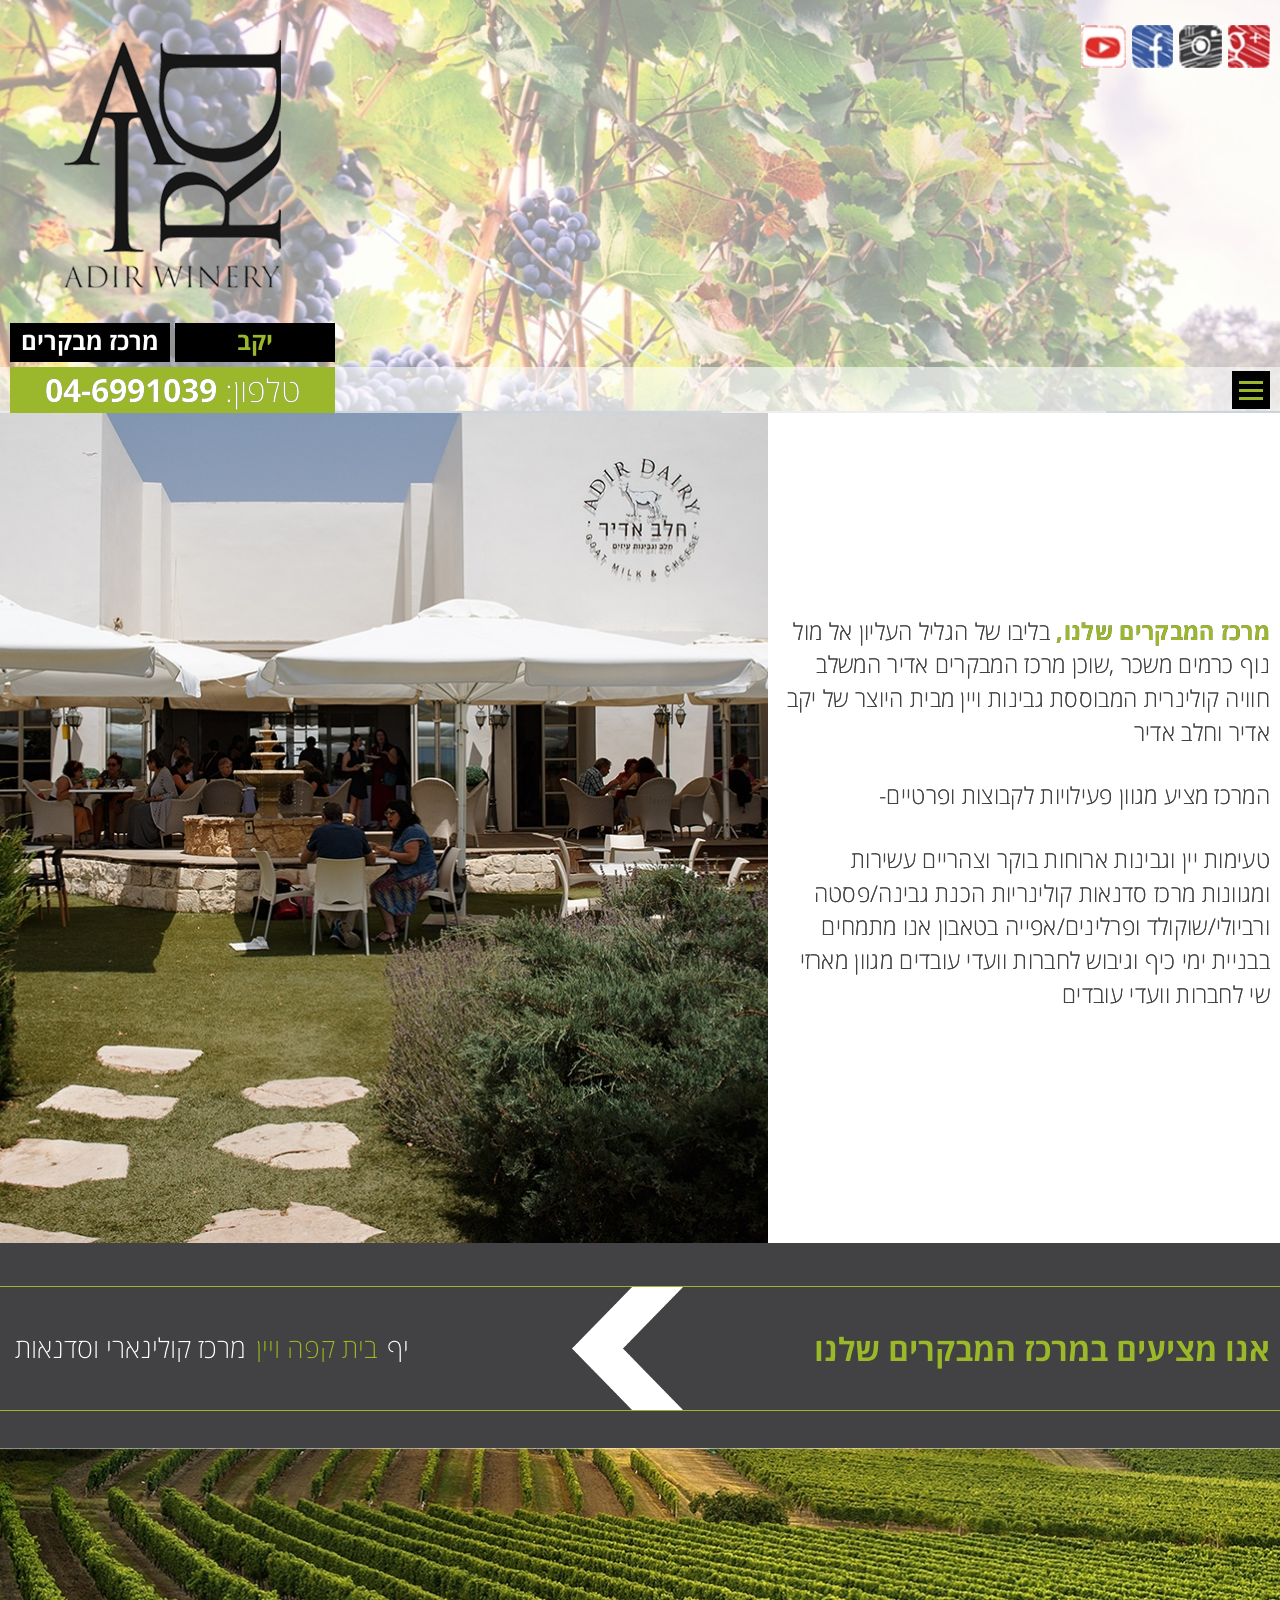
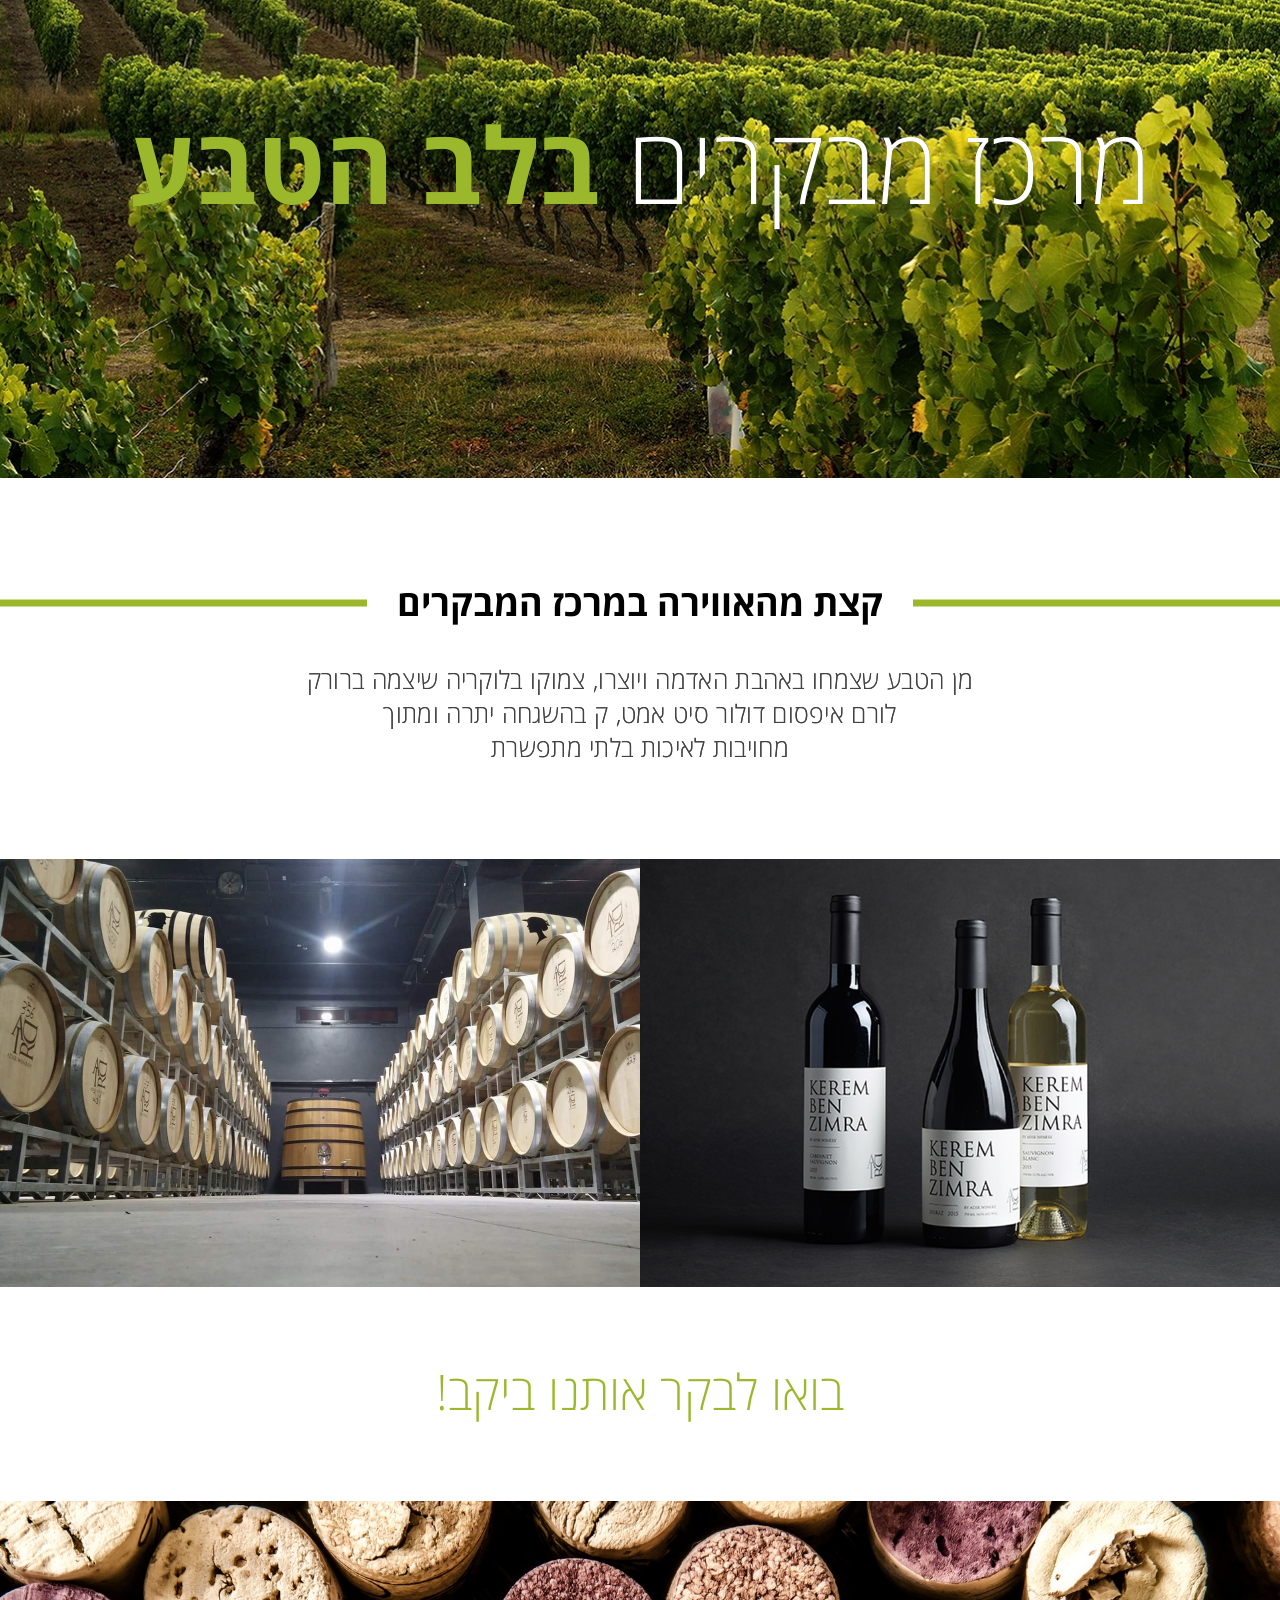
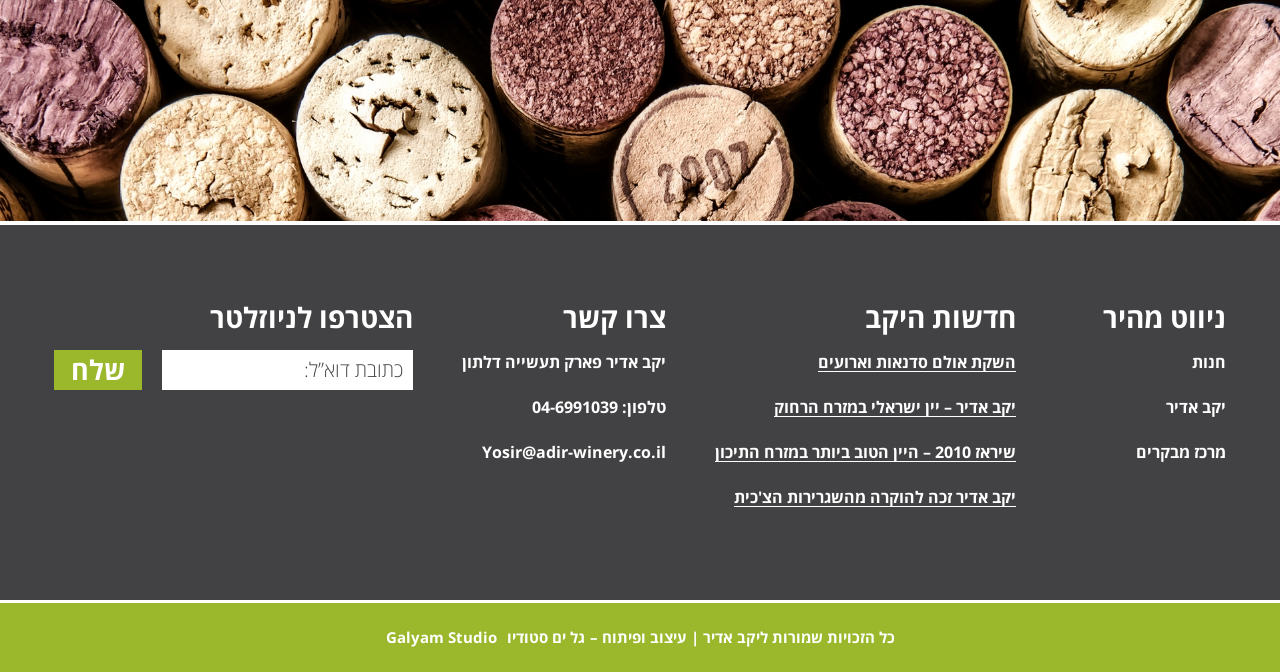
<file: app/visitor.html>
<!DOCTYPE html>
<html lang="ru">

<head>
	<meta charset="utf-8">
	<title>phone</title>
	<meta http-equiv="X-UA-Compatible" content="IE=edge">
	<meta name="viewport" content="width=device-width, initial-scale=1, maximum-scale=1">
    <!--<meta name="viewport" content="width=480, maximum-scale=1.0"/>-->
	<link rel="shortcut icon" href="img/favicon.jpg" type="image/x-icon">
	<link rel="stylesheet" href="css/libs.min.css">
	<link rel="stylesheet" href="css/main.css">
</head>

<body>
	<!-- header.html -->
<header class="header">
	<div class="container">
		<div class="header-top">
			<div class="header-flex">
				<div class="header-block">
					<a href="" class="header-link"><img src="img/header-logo.png" alt="caspi" class="header-logo"></a>
					<div class="header-flex">
						<a href="#" class="header-btn">מרכז מבקרים</a>
						<a href="#" class="header-btn active">יקב</a>
					</div>
				</div>
				<ul class="header-social">
					<li class="header-social-list">
						<a href="#" class="header-social-link"><img src="img/youtube.jpg" alt="youtube" class="header-social-img"></a>
					</li>
					<li class="header-social-list">
						<a href="#" class="header-social-link"><img src="img/facebook.jpg" alt="facebook" class="header-social-img"></a>
					</li>
					<li class="header-social-list">
						<a href="#" class="header-social-link"><img src="img/instagram.jpg" alt="instagram" class="header-social-img"></a>
					</li>
					<li class="header-social-list">
						<a href="#" class="header-social-link"><img src="img/google.jpg" alt="google" class="header-social-img"></a>
					</li>
				</ul>
			</div>
		</div>
	</div>
	<div class="header-down">
		<div class="container">
			<div class="header-flex">
				<a href="tel:046991039" class="header-phone"><span class="header-span">טלפון:</span> 04-6991039</a>
				<ul class="header-menu header-menu-left">
					<li class="header-list"><a href="#" class="header-link">צור קשר</a></li>
					<li class="header-list"><a href="#" class="header-link">בלוג</a></li>
					<li class="header-list"><a href="#" class="header-link">מרכז קולינארי וסדנאות</a></li>
					<li class="header-list"><a href="#" class="header-link">ימי גיבוש וכיף</a></li>
					<li class="header-list"><a href="#" class="header-link">בית קפה ויין</a></li>
					<li class="header-list"><a href="#" class="header-link">אודות</a></li>
					<li class="header-list"><a href="#" class="header-link active">מרכז מבקרים</a></li>
					<li class="header-list"><a href="#" class="header-link header-market">חנות</a></li>
				</ul>
				<div class="header-btn-menu">
					<span class="header-line header-line_top"></span>
					<span class="header-line header-line_center"></span>
					<span class="header-line header-line_bottom"></span>
				</div>
			</div>
		</div>
	</div>
</header>
	<div class="visitor">
		<section class="visitor-first">
			<img src="img/visitor.jpg" alt="" class="visitor-first-img">
			<div class="visitor-first-content">
				<p class="visitor-first-text">
					<span class="green bold">מרכז המבקרים שלנו,</span> בליבו של הגליל העליון אל מול נוף כרמים
					משכר ,שוכן מרכז המבקרים אדיר המשלב חוויה קולינרית המבוססת
					גבינות ויין מבית היוצר של יקב אדיר וחלב אדיר</p>

				<p class="visitor-first-text">	-המרכז מציע מגוון פעילויות לקבוצות ופרטיים</p>

				<p class="visitor-first-text">	טעימות יין וגבינות
					ארוחות בוקר וצהריים עשירות ומגוונות
					מרכז סדנאות קולינריות
					הכנת גבינה/פסטה ורביולי/שוקולד ופרלינים/אפייה בטאבון
					אנו מתמחים בבניית ימי כיף וגיבוש לחברות וועדי עובדים
					מגוון מארזי שי לחברות וועדי עובדים

				</p>
			</div>
		</section>
		<section class="visitor-second">
			<div class="visitor-second-border">
				<ul class="visitor-second-offer">
					<li class="scroll">
						<ul class="">
							<li class="visitor-second-list"><a href="#" class="visitor-second-link">מרכז קולינארי וסדנאות</a></li>
							<li class="visitor-second-list"><a href="#" class="visitor-second-link active">בית קפה ויין</a></li>
							<li class="visitor-second-list"><a href="#" class="visitor-second-link">ימי גיבוש וכיף</a></li>
						</ul>
					</li>
					<li class="visitor-second-list"><img src="img/arrow-left.png" alt="" class="visitor-second-img"></li>
					<li class="visitor-second-list">אנו מציעים במרכז המבקרים שלנו</li>
				</ul>
			</div>
		</section>
		<section class="visitor-third">
			<div class="visitor-third-title"> מרכז מבקרים <span class="bold green">בלב הטבע</span></div>
		</section>
		<section class="visitor-fourth">
			<div class="visitor-fourth-flex">
				<div class="visitor-fourth-title">קצת מהאווירה במרכז המבקרים</div>
			</div>
			<p class="visitor-fourth-text">
				מן הטבע שצמחו באהבת האדמה ויוצרו, צמוקו בלוקריה שיצמה ברורק</p>
			<p class="visitor-fourth-text">	לורם איפסום דולור סיט אמט, ק בהשגחה יתרה ומתוך</p>
			<p class="visitor-fourth-text">	מחויבות לאיכות בלתי מתפשרת
			</p>
			<div class="visitor-fourth-flex">
				<img src="img/FB_IMG_1542184866475.jpg" alt="" class="visitor-fourth-img">
				<img src="img/winery3.jpg" alt="" class="visitor-fourth-img">
			</div>
		</section>
		<section class="visitor-fifth">
			<div class="visitor-fifth-title">!בואו לבקר אותנו ביקב</div>
			<img src="img/bung.jpg" alt="" class="visitor-fifth-img">
		</section>
	</div>
	<footer class="footer">
    <div class="footer-top">
        <div class="footer-container">
            <div class="footer-newsletter">
                <div class="footer-list">הצטרפו לניוזלטר</div>
                <form action="" class="footer-form">
                    <button class="footer-btn">שלח</button>
                    <input type="text" class="footer-input" placeholder=":כתובת דוא”ל">
                </form>
            </div>
            <ul class="footer-menu">
                <li class="footer-list">צרו קשר</li>
                <li class="footer-list"><div class="footer-link">יקב אדיר פארק תעשייה דלתון</div></li>
                <li class="footer-list"><a href="" class="footer-link">טלפון: 04-6991039</a></li>
                <li class="footer-list"><a href="" class="footer-link">Yosir@adir-winery.co.il</a></li>
            </ul>
            <ul class="footer-menu">
                <li class="footer-list">חדשות היקב</li>
                <li class="footer-list"><a href="#" class="footer-link underline">השקת אולם סדנאות וארועים</a></li>
                <li class="footer-list"><a href="#" class="footer-link underline">יקב אדיר – יין ישראלי במזרח הרחוק</a></li>
                <li class="footer-list"><a href="#" class="footer-link underline"> שיראז 2010 – היין הטוב ביותר במזרח התיכון</a></li>
                <li class="footer-list"><a href="#" class="footer-link underline">יקב אדיר זכה להוקרה מהשגרירות הצ'כית</a></li>
            </ul>
            <ul class="footer-menu">
                <li class="footer-list">ניווט מהיר</li>
                <li class="footer-list"><a href="#" class="footer-link">חנות</a></li>
                <li class="footer-list"><a href="#" class="footer-link">יקב אדיר</a></li>
                <li class="footer-list"><a href="#" class="footer-link"> מרכז מבקרים</a></li>
            </ul>
        </div>
    </div>
    <div class="footer-down">
        Galyam Studio <a href="" class="footer-down-link">   גל ים סטודיו  </a> – כל הזכויות שמורות ליקב אדיר | עיצוב ופיתוח
    </div>
</footer>
	<script src="js/jquery.min.js"></script>
	<script src="js/libs.min.js"></script>
    <script src="js/common.js"></script>


</body>
</html>
</file>
<file: app/css/main.css>
@font-face {
  font-family: "opensanshebrew-light";
  font-weight: normal;
  font-style: normal;
  src: url("../fonts/opensanshebrew-light/opensanshebrew-light.eot");
  src: url("../fonts/opensanshebrew-light/opensanshebrew-light.eot?#iefix") format("embedded-opentype"), url("../fonts/opensanshebrew-light/opensanshebrew-light.woff") format("woff"), url("../fonts/opensanshebrew-light/opensanshebrew-light.ttf") format("truetype"); }

@font-face {
  font-family: "opensanshebrew-regular";
  font-weight: normal;
  font-style: normal;
  src: url("../fonts/opensanshebrew-regular/opensanshebrew-regular.eot");
  src: url("../fonts/opensanshebrew-regular/opensanshebrew-regular.eot?#iefix") format("embedded-opentype"), url("../fonts/opensanshebrew-regular/opensanshebrew-regular.woff") format("woff"), url("../fonts/opensanshebrew-regular/opensanshebrew-regular.ttf") format("truetype"); }

@font-face {
  font-family: "opensanshebrew-extrabold";
  font-weight: normal;
  font-style: normal;
  src: url("../fonts/opensanshebrew-extrabold/opensanshebrew-extrabold.eot");
  src: url("../fonts/opensanshebrew-extrabold/opensanshebrew-extrabold.eot?#iefix") format("embedded-opentype"), url("../fonts/opensanshebrew-extrabold/opensanshebrew-extrabold.woff") format("woff"), url("../fonts/opensanshebrew-extrabold/opensanshebrew-extrabold.ttf") format("truetype"); }

@font-face {
  font-family: "opensanshebrew-bold";
  font-weight: normal;
  font-style: normal;
  src: url("../fonts/opensanshebrew-bold/opensanshebrew-bold.eot");
  src: url("../fonts/opensanshebrew-bold/opensanshebrew-bold.eot?#iefix") format("embedded-opentype"), url("../fonts/opensanshebrew-bold/opensanshebrew-bold.woff") format("woff"), url("../fonts/opensanshebrew-bold/opensanshebrew-bold.ttf") format("truetype"); }

* {
  -webkit-box-sizing: border-box;
  box-sizing: border-box;
  line-height: 1;
  margin: 0;
  padding: 0; }
  *:before, *:after {
    -webkit-box-sizing: border-box;
    box-sizing: border-box; }

*::-webkit-input-placeholder {
  color: #424244;
  font-family: "opensanshebrew-light", sans-serif;
  font-size: 20px;
  font-weight: 300;
  line-height: 36px; }

*:-moz-placeholder {
  color: #424244;
  font-family: "opensanshebrew-light", sans-serif;
  font-size: 20px;
  font-weight: 300;
  line-height: 36px; }

*::-moz-placeholder {
  color: #424244;
  font-family: "opensanshebrew-light", sans-serif;
  font-size: 20px;
  font-weight: 300;
  line-height: 36px; }

*:-ms-input-placeholder {
  color: #424244;
  font-family: "opensanshebrew-light", sans-serif;
  font-size: 20px;
  font-weight: 300;
  line-height: 36px; }

input[type=text]::-ms-clear {
  display: none;
  width: 0;
  height: 0; }

input[type=text]::-ms-reveal {
  display: none;
  width: 0;
  height: 0; }

::-webkit-scrollbar {
  width: 10px;
  height: 3px; }

::-webkit-scrollbar-thumb {
  background: #ccc; }

input::-webkit-search-decoration, input::-webkit-search-cancel-button, input::-webkit-search-results-button, input::-webkit-search-results-decoration {
  display: none;
  -webkit-appearance: none; }

input::-webkit-search-decoration, input::-webkit-search-cancel-button, input::-webkit-search-results-button, input::-webkit-search-results-decoration {
  display: none;
  -webkit-appearance: none; }

body input:focus:required:invalid,
body textarea:focus:required:invalid {
  color: #d4dae1; }

body input:required:valid,
body textarea:required:valid {
  font-family: "LatoBold", sans-serif;
  text-transform: capitalize; }

textarea {
  color: #424244;
  font-family: "opensanshebrew-light", sans-serif;
  font-size: 20px;
  font-weight: 300;
  text-align: right; }
  textarea::-webkit-input-placeholder {
    color: #424244;
    font-family: "opensanshebrew-light", sans-serif;
    font-size: 20px;
    font-weight: 300;
    line-height: 1; }
  textarea:-moz-placeholder {
    color: #424244;
    font-family: "opensanshebrew-light", sans-serif;
    font-size: 20px;
    font-weight: 300;
    line-height: 1; }
  textarea::-moz-placeholder {
    color: #424244;
    font-family: "opensanshebrew-light", sans-serif;
    font-size: 20px;
    font-weight: 300;
    line-height: 1; }
  textarea:-ms-input-placeholder {
    color: #424244;
    font-family: "opensanshebrew-light", sans-serif;
    font-size: 20px;
    font-weight: 300;
    line-height: 1; }

html, body, div, span, applet, object, iframe, h1, h2, h3, h4, h5, h6, p, blockquote, pre, a, abbr, acronym, address, big, cite, code, del, dfn, em, img, ins, kbd, q, s, samp, small, strike, strong, sub, sup, tt, var, b, u, i, center, dl, dt, dd, ol, ul, li, fieldset, form, label, legend, table, caption, tbody, tfoot, thead, tr, th, td, article, aside, canvas, details, embed, figure, figcaption, footer, header, hgroup, menu, nav, output, ruby, section, summary, time, mark, audio, video {
  margin: 0;
  padding: 0;
  border: 0;
  font-size: 100%;
  font: inherit;
  vertical-align: baseline; }

/* HTML5 display-role reset for older browsers */
article, aside, details, figcaption, figure, footer, header, hgroup, menu, nav, section {
  display: block; }

ol, ul {
  list-style: none; }

a {
  text-decoration: none;
  line-height: 1;
  display: block; }

body {
  width: 100%; }

input {
  background-color: #ffffff;
  color: #424244;
  font-family: "opensanshebrew-light", sans-serif;
  font-size: 20px;
  font-weight: 300;
  line-height: 36px;
  text-align: right;
  padding: 0 10px 0;
  outline: none;
  border: none; }

button {
  background: none;
  border: none;
  outline: none; }

p {
  display: block;
  font-family: "opensanshebrew-light", sans-serif;
  font-size: 23px;
  font-weight: 300;
  letter-spacing: 0.31px;
  text-align: right;
  text-shadow: 0 0 0 rgba(6, 6, 6, 0.73);
  color: #424244; }

.container {
  max-width: 1600px;
  width: 100%;
  margin: 0 auto;
  padding: 0 10px; }

.container-two {
  max-width: 1450px;
  margin: 0 auto;
  width: 100%;
  padding: 0 10px; }

.header {
  background: url("../img/header.jpg") no-repeat left center/cover;
  padding: 25px 0 0;
  position: relative; }
  .header-market {
    z-index: 2; }
  .header-flex {
    display: -webkit-box;
    display: -ms-flexbox;
    display: flex;
    -webkit-box-pack: justify;
        -ms-flex-pack: justify;
            justify-content: space-between;
    position: relative; }
  .header-social {
    display: -webkit-box;
    display: -ms-flexbox;
    display: flex; }
    .header-social-list {
      margin-left: 6px; }
    .header-social-img {
      height: 43px; }
  .header-block {
    max-width: 325px;
    width: 100%; }
  .header-logo {
    margin: 0 auto 20px;
    display: block;
    width: 217px; }
  .header-btn {
    background: #000000;
    max-width: 160px;
    width: 100%;
    padding: 6px 0 9px;
    text-align: center;
    text-shadow: 0 0 0 rgba(6, 6, 6, 0.73);
    color: #ffffff;
    font-family: "opensanshebrew-bold", sans-serif;
    font-size: 24px;
    font-weight: 700; }
    .header-btn:first-child {
      margin-right: 3px; }
    .header-btn.active {
      color: #9bb82c; }
  .header-phone {
    text-shadow: 0 0 0 rgba(6, 6, 6, 0.73);
    color: #ffffff;
    font-family: "opensanshebrew-bold", sans-serif;
    line-height: 1;
    font-size: 32px;
    max-width: 325px;
    width: 100%;
    background-color: #9bb82c;
    font-weight: 700;
    padding: 7px 0;
    text-align: center; }
  .header-down {
    height: 46px;
    width: 100%;
    background: rgba(255, 255, 255, 0.6);
    margin-top: 5px; }
  .header-menu {
    display: -webkit-box;
    display: -ms-flexbox;
    display: flex;
    -webkit-box-align: center;
        -ms-flex-align: center;
            align-items: center;
    -ms-flex-pack: distribute;
        justify-content: space-around;
    width: calc(100% - 325px - 20px);
    margin-right: 20px; }
    .header-menu-left {
      padding-right: 132px;
      width: auto; }
      .header-menu-left .header-link {
        margin: 0 22px; }
      .header-menu-left .header-market {
        color: #424244;
        z-index: 2; }
  .header-span {
    font-family: "opensanshebrew-light", sans-serif;
    font-weight: 300; }
  .header-link {
    text-shadow: 0 0 0 rgba(6, 6, 6, 0.73);
    color: #424244;
    font-family: "opensanshebrew-light", sans-serif;
    font-size: 22px;
    font-weight: 300;
    line-height: 1; }
    .header-link.active {
      color: #9bb82c; }
    .header-link:hover {
      color: #9bb82c; }
  .header-market {
    position: absolute;
    right: 0;
    top: 0;
    display: -webkit-box;
    display: -ms-flexbox;
    display: flex;
    -webkit-box-align: center;
        -ms-flex-align: center;
            align-items: center;
    -webkit-box-pack: center;
        -ms-flex-pack: center;
            justify-content: center;
    width: 104px;
    height: 106px;
    color: #9bb82c;
    border-radius: 50%;
    background: #ffffff;
    border: 4px solid rgba(155, 183, 43, 0.49);
    -webkit-transform: translateY(-25%);
            transform: translateY(-25%);
    text-shadow: 0 0 0 rgba(6, 6, 6, 0.73);
    font-family: "opensanshebrew-bold", sans-serif;
    font-size: 25px;
    font-weight: 700; }
  .header-btn-menu {
    cursor: pointer;
    width: 38px;
    height: 38px;
    position: relative;
    -webkit-transition: background-color .5s ease;
    transition: background-color .5s ease;
    display: none;
    background: #000000; }
  .header-btn-menu.btn-active {
    z-index: 2;
    border-radius: 50%; }
  .header-btn-menu.bg-active {
    border-radius: 50%;
    z-index: 3; }

.header-btn-menu.btn-active .header-line, .header-btn-menu.bg-active .header-line {
  background: #9bb82c; }

.header-btn-menu.btn-active .header-line_center, .header-btn-menu.bg-active .header-line_center {
  opacity: 0; }

.header-btn-menu.btn-active .header-line_top, .header-btn-menu.bg-active .header-line_top {
  -webkit-transform: translateY(7px) rotate(225deg);
  transform: translateY(7px) rotate(225deg); }

.header-btn-menu.btn-active .header-line_bottom, .header-btn-menu.bg-active .header-line_bottom {
  -webkit-transform: translateY(-7px) rotate(-225deg);
  transform: translateY(-9px) rotate(-225deg); }

.header-line {
  width: 24px;
  height: 3px;
  display: block;
  background: #9bb82c;
  position: absolute;
  left: calc(50% - 12px);
  -webkit-transition: all .5s ease;
  transition: all .5s ease; }

.header-line.header-line_top {
  top: 10px; }

.header-line.header-line_center {
  top: 47%; }

.header-line.header-line_bottom {
  bottom: 9px; }

.home-main {
  width: 100%;
  height: 100vh;
  display: -webkit-box;
  display: -ms-flexbox;
  display: flex; }

.home-block {
  width: 33.33%;
  display: -webkit-box;
  display: -ms-flexbox;
  display: flex;
  -webkit-box-align: center;
      -ms-flex-align: center;
          align-items: center;
  -webkit-box-pack: center;
      -ms-flex-pack: center;
          justify-content: center;
  position: relative; }

.home-shadow {
  z-index: 1; }
  .home-shadow:before {
    content: '';
    position: absolute;
    left: 0;
    top: 0;
    background: rgba(0, 0, 0, 0.2);
    width: 100%;
    height: 100%; }

.home-left {
  background: url("../img/15818243_l.jpg") no-repeat left top/cover; }

.home-right {
  background: url("../img/winery.jpg") no-repeat left top/cover; }

.home-center {
  display: -webkit-box;
  display: -ms-flexbox;
  display: flex;
  -webkit-box-align: center;
      -ms-flex-align: center;
          align-items: center;
  -webkit-box-pack: center;
      -ms-flex-pack: center;
          justify-content: center; }
  .home-center-logo {
    max-width: 25.4vw;
    width: 100%;
    max-height: 25.4vw;
    height: 100%; }

.home-btn {
  z-index: 2;
  color: #ffffff;
  font-family: "opensanshebrew-light", sans-serif;
  font-size: 44px;
  font-weight: 300;
  width: 238px;
  height: 123px;
  border: 1px solid #ffffff;
  background: none;
  display: -webkit-box;
  display: -ms-flexbox;
  display: flex;
  -webkit-box-align: center;
      -ms-flex-align: center;
          align-items: center;
  -webkit-box-pack: center;
      -ms-flex-pack: center;
          justify-content: center;
  text-align: center;
  white-space: pre-line;
  line-height: 47px;
  -webkit-box-shadow: inset 0 0 120px #d2c39b2e;
          box-shadow: inset 0 0 120px #d2c39b2e; }

.visitor-first {
  display: -webkit-box;
  display: -ms-flexbox;
  display: flex;
  -webkit-box-align: center;
      -ms-flex-align: center;
          align-items: center;
  height: 830px; }
  .visitor-first-img {
    width: 60%;
    height: 100%;
    -o-object-fit: cover;
       object-fit: cover; }
  .visitor-first-content {
    display: -webkit-box;
    display: -ms-flexbox;
    display: flex;
    -webkit-box-orient: vertical;
    -webkit-box-direction: normal;
        -ms-flex-direction: column;
            flex-direction: column;
    -webkit-box-pack: center;
        -ms-flex-pack: center;
            justify-content: center;
    -webkit-box-align: center;
        -ms-flex-align: center;
            align-items: center;
    width: 40%;
    height: 100%;
    overflow-y: auto;
    padding: 0 10px; }
  .visitor-first-text {
    max-width: 580px;
    width: 100%;
    text-shadow: 0 0 0 rgba(6, 6, 6, 0.73);
    color: #424244;
    font-family: "opensanshebrew-light", sans-serif;
    font-size: 23px;
    font-weight: 300;
    line-height: 33.66px;
    margin-bottom: 30px; }

.visitor-second {
  width: 100%;
  background: #424244;
  padding: 43px 0 37px; }
  .visitor-second-img {
    width: 190px;
    height: 211px; }
  .visitor-second-border {
    border-top: 1px solid #9bb72b;
    border-bottom: 1px solid #9bb72b; }
  .visitor-second-offer {
    display: -webkit-box;
    display: -ms-flexbox;
    display: flex;
    -webkit-box-pack: justify;
        -ms-flex-pack: justify;
            justify-content: space-between;
    max-width: 1705px;
    margin: 0 auto;
    padding: 0 10px;
    -webkit-box-align: center;
        -ms-flex-align: center;
            align-items: center; }
  .visitor-second-list {
    text-shadow: 0 0 0 rgba(6, 6, 6, 0.73);
    color: #9bb72b;
    font-family: "opensanshebrew-bold", sans-serif;
    font-size: 35px;
    font-weight: 700;
    line-height: 0;
    text-align: right; }
  .visitor-second-link {
    text-shadow: 0 0 0 rgba(6, 6, 6, 0.73);
    color: #ffffff;
    font-family: "opensanshebrew-light", sans-serif;
    font-size: 35px;
    font-weight: 300;
    padding: 0 5px;
    white-space: nowrap; }
    .visitor-second-link.active, .visitor-second-link:hover {
      color: #9bb72b; }

.visitor-third {
  background: url("../img/nature.jpg") no-repeat center center/cover;
  height: 630px;
  display: -webkit-box;
  display: -ms-flexbox;
  display: flex;
  -webkit-box-align: center;
      -ms-flex-align: center;
          align-items: center;
  -webkit-box-pack: center;
      -ms-flex-pack: center;
          justify-content: center; }
  .visitor-third-title {
    text-shadow: 0 0 0 rgba(6, 6, 6, 0.73);
    color: #ffffff;
    font-family: "opensanshebrew-light", sans-serif;
    font-size: 105px;
    font-weight: 300;
    text-align: center; }

.visitor-fourth {
  padding: 100px 0 45px; }
  .visitor-fourth-flex {
    display: -webkit-box;
    display: -ms-flexbox;
    display: flex;
    position: relative;
    margin-bottom: 35px; }
  .visitor-fourth-title {
    background: #ffffff;
    font-family: "opensanshebrew-bold", sans-serif;
    font-size: 36px;
    font-weight: 700;
    padding: 0 30px;
    text-align: center;
    display: block;
    margin: 0 auto; }
    .visitor-fourth-title:before {
      content: '';
      position: absolute;
      left: 0;
      top: 50%;
      -webkit-transform: translateY(-50%);
              transform: translateY(-50%);
      background: #9bb82c;
      height: 7px;
      width: 100%;
      z-index: -1; }
  .visitor-fourth-text {
    text-align: center;
    font-size: 25px; }
    .visitor-fourth-text:last-child {
      margin-bottom: 95px; }
  .visitor-fourth-img {
    width: 50%;
    height: 33.4vw;
    margin-top: 95px;
    -o-object-fit: cover;
       object-fit: cover; }

.visitor-fifth-title {
  color: #9bb82c;
  font-family: "opensanshebrew-light", sans-serif;
  font-size: 49px;
  font-weight: 300;
  line-height: 1;
  text-align: center;
  padding: 0 0 85px; }

.visitor-fifth-img {
  width: 100%;
  max-height: 320px;
  -o-object-fit: cover;
     object-fit: cover; }

.market-first {
  display: -webkit-box;
  display: -ms-flexbox;
  display: flex; }
  .market-first-block {
    width: 25%;
    height: 600px;
    position: relative;
    display: -webkit-box;
    display: -ms-flexbox;
    display: flex;
    -webkit-box-orient: vertical;
    -webkit-box-direction: normal;
        -ms-flex-direction: column;
            flex-direction: column;
    -webkit-box-pack: end;
        -ms-flex-pack: end;
            justify-content: flex-end; }
    .market-first-block:nth-child(2) {
      width: 55%; }
    .market-first-block:last-child {
      width: 20%;
      position: initial; }
  .market-first-winery {
    display: block;
    margin: 0 auto;
    max-height: 480px;
    height: 100%;
    position: absolute;
    right: 80px;
    bottom: 15px; }
  .market-first-img {
    width: 100%;
    height: 100%;
    -o-object-fit: cover;
       object-fit: cover; }
  .market-first-flex {
    display: -webkit-box;
    display: -ms-flexbox;
    display: flex;
    -webkit-box-pack: justify;
        -ms-flex-pack: justify;
            justify-content: space-between;
    margin-left: 8vw; }
  .market-first-item {
    color: #000000;
    font-family: "opensanshebrew-regular", sans-serif;
    font-size: 37px;
    font-weight: 400;
    text-transform: uppercase;
    position: relative;
    line-height: 1.5; }
    .market-first-item:last-child {
      font-size: 39px;
      text-align: right;
      padding-right: 65px; }
  .market-first-span {
    white-space: nowrap;
    color: #9bb82c;
    font-family: "opensanshebrew-light", sans-serif;
    font-size: 30px;
    font-weight: 300;
    line-height: 31.17px; }
    .market-first-span:before {
      content: '';
      position: absolute;
      right: 0;
      top: 50%;
      width: 100%;
      height: 7px;
      background: #9bb82c; }
  .market-first-text {
    color: #000000;
    font-family: "opensanshebrew-regular", sans-serif;
    font-size: 19px;
    font-weight: 400;
    line-height: 22.64px; }
  .market-first-title {
    color: #9bb82c;
    font-family: "opensanshebrew-regular", sans-serif;
    font-size: 19px;
    font-weight: 400;
    line-height: 1;
    text-align: right; }
  .market-first-content {
    padding: 45px 60px 32px 10px; }
  .market-first-price {
    display: -webkit-box;
    display: -ms-flexbox;
    display: flex;
    -webkit-box-pack: end;
        -ms-flex-pack: end;
            justify-content: flex-end;
    -webkit-box-align: end;
        -ms-flex-align: end;
            align-items: flex-end;
    padding: 0 60px 35px 10px; }

.market-price {
  color: #000000;
  font-family: "opensanshebrew-regular", sans-serif;
  font-size: 47px;
  font-weight: 400;
  margin-right: 35px;
  line-height: 40px; }

.market-description {
  padding: 0 60px 0 10px; }
  .market-description-content {
    margin-top: 15px;
    margin-bottom: 20px; }
  .market-description-text {
    color: #000000;
    font-family: "opensanshebrew-regular", sans-serif;
    font-size: 15px;
    font-weight: 400;
    line-height: 1; }

.market-second {
  background: #000000;
  width: 100%;
  padding: 25px 0 20px; }
  .market-second-title {
    color: #ffffff;
    font-family: "opensanshebrew-light", sans-serif;
    font-size: 30px;
    font-weight: 300;
    line-height: 1;
    text-align: center;
    margin-bottom: 10px; }
  .market-second-flex {
    display: -webkit-box;
    display: -ms-flexbox;
    display: flex;
    color: #ffffff;
    font-family: "opensanshebrew-light", sans-serif;
    font-size: 25px;
    font-weight: 300;
    -webkit-box-align: center;
        -ms-flex-align: center;
            align-items: center;
    -webkit-box-pack: start;
        -ms-flex-pack: start;
            justify-content: start;
    -ms-flex-wrap: wrap;
        flex-wrap: wrap;
    line-height: 36px; }
  .market-second-link {
    color: #ffffff;
    text-decoration: none;
    margin: 0 10px;
    white-space: nowrap; }
  .market-second-btn {
    color: #ffffff;
    font-family: "opensanshebrew-bold", sans-serif;
    font-size: 40px;
    font-weight: 700;
    line-height: 1;
    border-radius: 10px;
    background: #9bb82c;
    padding: 3px 50px 6px; }
  .market-second-form {
    margin: 20px 0 12px; }
    .market-second-form .market-second-flex {
      -webkit-box-pack: justify;
          -ms-flex-pack: justify;
              justify-content: space-between;
      -ms-flex-wrap: nowrap;
          flex-wrap: nowrap; }
  .market-second-input {
    max-width: 360px;
    width: 100%;
    height: 49px;
    line-height: 48px;
    border-radius: 10px;
    background-color: #ffffff;
    padding: 0 15px;
    margin-left: 10px; }
  .market-second-item {
    color: #ffffff;
    font-family: "opensanshebrew-light", sans-serif;
    font-size: 18px;
    font-weight: 300;
    line-height: 1;
    padding-right: 35px; }
  .market-second-label {
    position: relative;
    display: -webkit-box;
    display: -ms-flexbox;
    display: flex;
    -webkit-box-pack: end;
        -ms-flex-pack: end;
            justify-content: flex-end;
    margin: 15px 0; }
  .market-second-checkbox:after {
    content: '';
    position: absolute;
    right: 0px;
    top: 0px;
    width: 20px;
    height: 19px;
    background: #ffffff; }
  .market-second-text {
    color: #ffffff;
    font-family: "opensanshebrew-light", sans-serif;
    text-align: center;
    font-size: 34px;
    font-weight: 300;
    line-height: 1; }

.market-third {
  padding: 30px 0 115px; }
  .market-third-flex {
    display: -webkit-box;
    display: -ms-flexbox;
    display: flex;
    -ms-flex-wrap: wrap;
        flex-wrap: wrap;
    -webkit-box-pack: center;
        -ms-flex-pack: center;
            justify-content: center; }
  .market-third-title {
    text-align: center;
    color: #000000;
    font-size: 40px;
    line-height: 1;
    margin-bottom: 40px; }
  .market-third-product {
    width: 25%;
    padding: 20px; }
  .market-third-img {
    height: 21.9vw;
    width: auto;
    display: block;
    margin: 0 auto; }
  .market-third-price {
    text-align: center;
    color: #000000;
    font-family: "opensanshebrew-regular", sans-serif;
    font-size: 25px;
    font-weight: 400;
    margin-top: 35px; }

.blog-first {
  background: url("../img/blog.jpg") no-repeat center/cover;
  width: 100%;
  height: 555px;
  position: relative;
  padding: 0 10px; }
  .blog-first-flex {
    display: -webkit-box;
    display: -ms-flexbox;
    display: flex;
    -webkit-box-pack: center;
        -ms-flex-pack: center;
            justify-content: center;
    -webkit-box-align: center;
        -ms-flex-align: center;
            align-items: center; }
  .blog-first-text {
    font-size: 25px;
    text-align: center;
    margin-top: 40px; }

.blog-overlay {
  background: rgba(0, 0, 0, 0.7);
  position: absolute;
  left: 0;
  top: 0;
  width: 100%;
  display: -webkit-box;
  display: -ms-flexbox;
  display: flex;
  -webkit-box-orient: vertical;
  -webkit-box-direction: normal;
      -ms-flex-direction: column;
          flex-direction: column;
  -webkit-box-pack: center;
      -ms-flex-pack: center;
          justify-content: center;
  height: 100%; }

.blog-second {
  padding: 115px 0 60px; }
  .blog-second-flex {
    display: -webkit-box;
    display: -ms-flexbox;
    display: flex;
    -ms-flex-wrap: wrap;
        flex-wrap: wrap;
    -webkit-box-pack: start;
        -ms-flex-pack: start;
            justify-content: start; }
  .blog-second-item {
    position: relative;
    width: calc(33.33% - 1.6vw);
    height: 26vw;
    margin: 1.55vw 2.3vw 1.55vw 0; }
    .blog-second-item:nth-child(3n) {
      margin-right: 0; }
    .blog-second-item:hover .blog-second-hover {
      opacity: 1;
      pointer-events: auto;
      z-index: 2; }
  .blog-second-hover {
    opacity: 0;
    pointer-events: none;
    -webkit-transition: all 0.3s ease;
    transition: all 0.3s ease;
    position: absolute;
    left: 0;
    top: 0;
    width: 100%;
    height: 100%;
    background: rgba(0, 0, 0, 0.72);
    display: -webkit-box;
    display: -ms-flexbox;
    display: flex;
    -webkit-box-orient: vertical;
    -webkit-box-direction: normal;
        -ms-flex-direction: column;
            flex-direction: column;
    -webkit-box-pack: center;
        -ms-flex-pack: center;
            justify-content: center;
    -webkit-box-align: center;
        -ms-flex-align: center;
            align-items: center;
    text-align: center;
    cursor: pointer;
    padding: 10px; }
    .blog-second-hover.active {
      opacity: 1;
      pointer-events: auto; }
  .blog-second-date {
    color: #ffffff;
    font-family: "opensanshebrew-light", sans-serif;
    font-size: 1vw;
    font-weight: 300;
    letter-spacing: 2.28px;
    margin-bottom: 1.81vw; }
  .blog-second-title {
    color: #ffffff;
    font-size: 1vw;
    letter-spacing: 2.28px;
    display: block;
    line-height: 1; }
  .blog-second-text {
    text-align: center;
    color: #ffffff;
    font-family: "opensanshebrew-regular", sans-serif;
    font-size: 1vw;
    font-weight: 400;
    letter-spacing: 2.28px; }
  .blog-second-uper {
    text-transform: uppercase;
    display: block;
    margin: 25px 0 2.35vw; }
  .blog-second-btn {
    color: #9ab72c;
    font-family: "opensanshebrew-light", sans-serif;
    font-size: 1vw;
    font-weight: 300;
    letter-spacing: 2.28px;
    padding: 8px 2.6vw 9px;
    border-radius: 20px;
    border: 2px solid #9ab72c;
    margin-top: 2.6vw; }

.blog-pagination {
  display: -webkit-box;
  display: -ms-flexbox;
  display: flex;
  -webkit-box-pack: center;
      -ms-flex-pack: center;
          justify-content: center; }
  .blog-pagination-link {
    color: #9bb82c;
    font-family: "opensanshebrew-regular", sans-serif;
    font-size: 25px;
    font-weight: 400;
    letter-spacing: 0;
    width: 32px;
    height: 32px;
    border: 1px solid #9ab72c;
    border-radius: 50%;
    display: -webkit-box;
    display: -ms-flexbox;
    display: flex;
    -webkit-box-align: center;
        -ms-flex-align: center;
            align-items: center;
    -webkit-box-pack: center;
        -ms-flex-pack: center;
            justify-content: center;
    margin: 65px 2.5px 0; }
    .blog-pagination-link.active, .blog-pagination-link:hover {
      background: #424244;
      border: 1px solid #424244; }

.about-first {
  background: url("../img/15818243_l.jpg") no-repeat center/cover;
  position: relative; }
  .about-first-block {
    background: rgba(0, 0, 0, 0.7);
    padding: 70px 0 135px;
    text-align: right;
    margin-bottom: 35px; }
  .about-first-title {
    font-size: 25px;
    line-height: 1;
    margin-top: 40px; }
  .about-first-img {
    display: block;
    margin: 0 auto;
    max-width: 1100px;
    max-height: 500px;
    width: 100%;
    height: 100%;
    -o-object-fit: cover;
       object-fit: cover; }
  .about-first-content {
    max-width: 650px;
    width: 100%;
    margin: 0 auto;
    display: block; }
  .about-first-text {
    text-shadow: 0 0 0 rgba(6, 6, 6, 0.73);
    color: #ffffff;
    font-family: "opensanshebrew-regular", sans-serif;
    font-size: 23px;
    font-weight: 400;
    line-height: 33.66px;
    margin-top: 30px; }

.about .visitor-fifth-title {
  padding: 0 0 40px; }

.contact .about-first-block {
  padding: 80px 0 120px; }

.contact-form {
  max-width: 495px;
  width: 100%;
  margin: 0 auto; }
  .contact-form-title {
    color: #9ab72c;
    font-family: "opensanshebrew-bold", sans-serif;
    font-size: 25px;
    font-weight: 700;
    line-height: 1;
    text-align: center; }

.contact-text {
  color: #9bb82c;
  font-family: "opensanshebrew-bold", sans-serif;
  font-size: 23px;
  font-weight: 300;
  letter-spacing: 0.31px;
  line-height: 1;
  margin: 35px 0 50px;
  text-align: center; }

.contact-input {
  width: 100%;
  height: 46px;
  line-height: 46px;
  background-color: #ffffff;
  margin-bottom: 25px;
  padding: 10px 20px; }
  .contact-input::-webkit-input-placeholder {
    line-height: 46px; }
  .contact-input:-moz-placeholder {
    line-height: 46px; }
  .contact-input::-moz-placeholder {
    line-height: 46px; }
  .contact-input:-ms-input-placeholder {
    line-height: 46px; }

.contact-comments {
  width: 100%;
  height: 266px;
  overflow-y: auto;
  background-color: #ffffff;
  resize: none;
  text-align: right;
  padding: 20px;
  line-height: 1; }

.contact-label {
  position: relative;
  display: block;
  text-align: center;
  margin: 25px 0 35px;
  cursor: pointer; }

.contact-item {
  color: #ffffff;
  font-family: "opensanshebrew-light", sans-serif;
  font-size: 23px;
  font-weight: 300;
  letter-spacing: 0.33px;
  line-height: 1; }

.contact-checkbox:after {
  content: '';
  position: absolute;
  right: 30px;
  top: 2px;
  width: 20px;
  height: 19px;
  background: #ffffff;
  display: -webkit-box;
  display: -ms-flexbox;
  display: flex;
  -webkit-box-align: center;
      -ms-flex-align: center;
          align-items: center; }

.contact-btn {
  border-radius: 27px;
  background: #9bb82c;
  color: #ffffff;
  font-family: "opensanshebrew-extrabold", sans-serif;
  font-size: 33px;
  font-weight: 400;
  line-height: 1;
  padding: 9px 88px 11px;
  letter-spacing: 0.33px;
  display: block;
  margin: 0 auto 65px; }

.contact-title {
  color: #ffffff;
  font-family: "opensanshebrew-light", sans-serif;
  font-size: 49px;
  font-weight: 300;
  line-height: 1;
  text-align: center; }

.contact .visitor-fifth-title {
  padding: 0 0 40px; }

.footer-top {
  background-color: #424244;
  padding: 85px 0 70px; }

.footer-container {
  display: -webkit-box;
  display: -ms-flexbox;
  display: flex;
  -webkit-box-pack: justify;
      -ms-flex-pack: justify;
          justify-content: space-between;
  max-width: 1192px;
  padding: 0 10px;
  margin: 0 auto;
  text-align: right;
  -ms-flex-wrap: wrap;
      flex-wrap: wrap; }

.footer-down {
  display: -webkit-box;
  display: -ms-flexbox;
  display: flex;
  -ms-flex-wrap: wrap;
      flex-wrap: wrap;
  text-align: center;
  -webkit-box-pack: center;
      -ms-flex-pack: center;
          justify-content: center;
  border-top: 3px solid #ffffff;
  background-color: #9bb82c;
  color: #ffffff;
  font-family: "opensanshebrew-bold", sans-serif;
  font-size: 15px;
  font-weight: 700;
  line-height: 1;
  padding: 27px 10px; }
  .footer-down-link {
    color: #ffffff;
    text-decoration: none;
    margin: 0 5px 0 10px; }

.footer-btn {
  color: #ffffff;
  font-family: "opensanshebrew-bold", sans-serif;
  font-size: 27px;
  font-weight: 700;
  padding: 6px 17px 7px;
  line-height: 1;
  background: #9bb82c;
  width: 90px;
  border: none;
  margin-right: 20px; }

.footer-list {
  color: #ffffff;
  font-family: "opensanshebrew-bold", sans-serif;
  font-size: 28px;
  font-weight: 700;
  line-height: 15px;
  margin-bottom: 25px; }

.footer-input {
  background-color: #ffffff;
  color: #424244;
  font-family: "opensanshebrew-light", sans-serif;
  font-size: 20px;
  font-weight: 300;
  line-height: 36px;
  text-align: right;
  padding: 0 10px 0;
  width: 100%;
  outline: none; }

.footer-form {
  display: -webkit-box;
  display: -ms-flexbox;
  display: flex;
  -webkit-box-pack: end;
      -ms-flex-pack: end;
          justify-content: flex-end; }

.footer-link {
  color: #ffffff;
  font-family: "opensanshebrew-bold", sans-serif;
  font-size: 16px;
  font-weight: 700;
  line-height: 1;
  display: inline-block; }

.footer-menu:last-child {
  margin-left: 3vw; }

.crumb {
  font-size: 25px;
  font-family: "opensanshebrew-light", sans-serif;
  font-weight: 300;
  color: #ffffff;
  position: relative;
  padding: 0 20px 0 10px; }
  .crumb.active {
    font-family: "opensanshebrew-bold", sans-serif;
    font-weight: 700; }
  .crumb:before {
    content: '/';
    position: absolute;
    right: 0;
    top: 0; }
  .crumb:last-child:before {
    content: none; }

.scroll ul {
  overflow-y: hidden;
  display: -webkit-box;
  display: -ms-flexbox;
  display: flex; }

.scroll {
  display: -webkit-box;
  display: -ms-flexbox;
  display: flex;
  overflow-x: auto;
  padding-right: 30px;
  max-width: 430px; }

.checkbox {
  position: absolute;
  opacity: 0;
  cursor: pointer;
  height: 0;
  width: 0; }
  .checkbox:checked ~ .market-second-checkbox:after {
    background: #ffffff url("../img/check.svg") no-repeat center;
    background-size: 20px 19px; }
  .checkbox:checked ~ .contact-checkbox:after {
    background: #ffffff url("../img/check.svg") no-repeat center;
    background-size: 20px 19px; }

.underline {
  position: relative; }
  .underline:before {
    content: '';
    position: absolute;
    left: 0;
    bottom: -2px;
    width: 100%;
    height: 1px;
    background: #ffffff; }

.green {
  color: #9bb82c; }

.bold {
  font-family: "opensanshebrew-bold", sans-serif;
  font-weight: 700; }

.line-clamp {
  display: block;
  display: -webkit-box;
  -webkit-box-orient: vertical;
  position: relative;
  line-height: 1.3;
  overflow: hidden;
  text-overflow: ellipsis; }

.line-clamp:after {
  content: '...';
  text-align: left;
  bottom: 0;
  left: 0;
  width: 25%;
  display: block;
  position: absolute;
  height: calc(1em * 1.3);
  color: #ffffff; }

@supports (-webkit-line-clamp: 1) {
  .line-clamp:after {
    display: none !important; } }

.line-clamp-4 {
  -webkit-line-clamp: 4;
  height: calc(1em * 1.3 * 4); }

@media only screen and (max-width: 1440px) {
  .header-menu {
    position: absolute;
    left: 0;
    top: 413px;
    width: 100%;
    margin-right: 0;
    background: #ffffff;
    display: block;
    z-index: 8;
    text-align: right;
    padding: 20px 10px;
    opacity: 0;
    pointer-events: none;
    -webkit-transform: translateY(-100px);
            transform: translateY(-100px);
    -webkit-transition: all 0.3s ease;
    transition: all 0.3s ease; }
    .header-menu.active {
      opacity: 1;
      pointer-events: auto;
      -webkit-transform: translateY(0px);
              transform: translateY(0px); }
  .header-flex {
    position: initial; }
  .header-btn-menu {
    display: block; }
  .header-market {
    position: initial;
    -webkit-transform: translateY(0);
            transform: translateY(0);
    display: -webkit-inline-box;
    display: -ms-inline-flexbox;
    display: inline-flex; }
  .header-link {
    padding: 15px 0; }
  .header-down .header-flex {
    -webkit-box-align: center;
        -ms-flex-align: center;
            align-items: center; }
  .visitor-second-link {
    font-size: 2.1vw; }
  .visitor-second-list {
    font-size: 2.5vw; }
  .visitor-second-img {
    width: 111px;
    height: auto; } }

@media only screen and (max-width: 1200px) {
  .footer-newsletter, .footer-menu {
    width: 50%;
    margin-bottom: 30px; }
  .footer-menu:last-child {
    margin-left: 0; }
  .footer-btn {
    margin-right: 10px; }
  .market-first-block:last-child {
    width: 5%; }
  .market-first-block {
    width: 20%; }
  .market-first-block:nth-child(2) {
    width: 75%; }
  .visitor-third-title {
    font-size: 8vw; } }

@media only screen and (max-width: 1024px) {
  .home-main {
    -webkit-box-orient: vertical;
    -webkit-box-direction: normal;
        -ms-flex-direction: column;
            flex-direction: column; }
  .home-block {
    width: 100%;
    height: 33.33%; }
  .home-center-logo {
    max-height: 41.4vw;
    max-width: 41.4vw; }
  .market-first-winery {
    right: 50%;
    -webkit-transform: translateX(50%);
            transform: translateX(50%); }
  .market-first-item {
    font-size: 3.7vw;
    display: -webkit-box;
    display: -ms-flexbox;
    display: flex;
    -webkit-box-orient: vertical;
    -webkit-box-direction: normal;
        -ms-flex-direction: column;
            flex-direction: column;
    width: 50%; }
  .market-first-span {
    font-size: 3vw; }
  .market-first-item:last-child {
    font-size: 3.8vw;
    padding-right: 30px; }
  .market-first-span:before {
    height: 0.7vw; }
  .market-first-content, .market-description, .market-first-price {
    padding-right: 30px; }
  .market-third-product {
    width: 50%;
    padding: 40px 0; }
  .market-third-img {
    height: 40vw; } }

@media only screen and (max-width: 767px) {
  .footer-menu, .footer-newsletter {
    width: 100%; }
  .header-social-img {
    height: 23px; }
  .header-logo {
    width: 100px; }
  .header-btn {
    font-size: 12px;
    text-align: center; }
  .header-phone {
    font-size: 18px;
    padding: 14px 0;
    max-width: 185px; }
  .contact-label {
    text-align: right; }
  .contact-checkbox:after {
    top: 0;
    right: 5px; }
  .contact-item {
    font-size: 16px;
    padding-right: 40px; }
  .header-menu {
    top: 267px; }
  .blog-second-item {
    width: calc(50% - 10px);
    height: 40vw;
    margin: 1.55vw 20px 1.55vw 0; }
  .blog-second-item:nth-child(3n) {
    margin-right: 20px; }
  .blog-second-item:nth-child(2n) {
    margin-right: 0; }
  .blog-second {
    padding: 60px 0 40px; }
  .blog-second-date, .blog-second-title, .blog-second-btn, .blog-second-text {
    font-size: 1.5vw; }
  .blog-second-btn {
    border: 1px solid #9ab72c;
    padding: 8px 4.6vw 9px;
    margin-top: 4vw; }
  .blog-first {
    height: 420px; }
  .market-second-form .market-second-flex {
    display: block; }
  .market-second-btn {
    display: block;
    width: 100%;
    margin: 10px 0; }
  .visitor-fourth-text {
    font-size: 16px; }
  .market-second-input {
    max-width: 100%;
    margin: 10px 0; }
  .market-second-flex {
    font-size: 18px; }
  .market-second-text, .visitor-fourth-title {
    font-size: 21px; }
  .market-first-block, .market-first-block:nth-child(2), .market-first-block:last-child {
    width: 100%; }
  .market-first {
    -webkit-box-orient: vertical;
    -webkit-box-direction: normal;
        -ms-flex-direction: column;
            flex-direction: column; }
  .market-first-block, .market-first-winery {
    position: initial;
    -webkit-transform: translateX(0);
            transform: translateX(0); }
  .market-first-winery, .market-first-block:first-child {
    height: 320px; }
  .market-first-block {
    display: block;
    height: auto; }
  .market-first, .market-first-flex {
    padding-top: 40px; }
  .market-first-block:last-child {
    height: 400px; }
  .market-second-link:first-child {
    margin: 0 10px 0 0; }
  .visitor-first {
    height: 370px; }
  .visitor-first-text {
    font-size: 2vw;
    margin-bottom: 0; }
  .visitor-second-img {
    width: 45px; }
  .visitor-first-img, .visitor-first-content {
    width: 50%; }
  .visitor-third {
    height: 77vw; }
  .visitor-fourth-flex:last-child {
    margin-bottom: 0; }
  .visitor-fifth-title {
    padding-bottom: 40px; }
  .visitor-fourth-img {
    margin-top: 40px; }
  .visitor-second {
    padding: 20px 0; } }

@media only screen and (max-width: 480px) {
  .contact-text {
    font-size: 14px;
    margin: 25px 0 35px; }
  .about-first-block, .market-third, .visitor-fourth {
    padding: 40px 0; }
  .contact-btn {
    padding: 7px 0 9px;
    text-align: center;
    width: 100%;
    font-size: 21px; }
  .contact-title {
    font-size: 32px; }
  .visitor-fifth-title {
    font-size: 32px; }
  .contact-comments {
    height: 150px; }
  .footer-top {
    padding: 60px 0 30px; }
  .blog-second-item {
    width: 100%;
    margin: 20px 0;
    height: 350px; }
  .blog-second-item:nth-child(3n) {
    margin-right: 0; }
  .blog-second-date, .blog-second-title, .blog-second-btn {
    font-size: 14px; }
  .blog-second-date {
    margin-bottom: 20px; }
  .blog-second-uper {
    margin: 25px 0 20px; }
  .footer-link {
    font-size: 13px; }
  .blog-second-text {
    font-size: 12px; }
  .blog-second-btn {
    padding: 8px 65px 9px;
    margin-top: 30px; }
  .blog-first-text, .crumb, .about-first-title, .footer-list {
    font-size: 21px; }
  .about-first-text {
    font-size: 16px; }
  .market-third-product {
    width: 100%; }
  .market-third-img {
    height: 60vw; }
  .market-first-item, .market-first-item:last-child {
    font-size: 19px; }
  .market-first-span, .market-second-text {
    font-size: 16px; }
  .market-first-text, .market-second-item, .visitor-first-text, .visitor-fourth-text, .visitor-second-list, .visitor-second-link {
    font-size: 14px; }
  .market-first-content {
    padding: 30px 30px 30px 10px; }
  .market-price {
    font-size: 38px; }
  .market-second-btn, .market-third-title, .market-second-title {
    font-size: 28px; }
  .market-second-input {
    height: 40px; }
  .market-second-checkbox:after {
    top: -2px; }
  .visitor-first {
    height: auto;
    -webkit-box-orient: vertical;
    -webkit-box-direction: normal;
        -ms-flex-direction: column;
            flex-direction: column; }
  .visitor-first-content, .visitor-first-img {
    width: 100%; }
  .visitor-first-content {
    padding: 20px 10px; }
  .visitor-first-img {
    max-height: 480px;
    height: 100%;
    width: 100%; }
  .visitor-fourth-title {
    padding: 0 10px; }
  .visitor-fourth-text {
    padding: 0 10px; }
  .visitor-second-img {
    width: 20px; }
  .scroll {
    max-width: 230px;
    padding-right: 10px; }
  .visitor-second-offer {
    padding: 20px 10px; }
  .visitor-second-list {
    line-height: 1; } }

/*# sourceMappingURL=[data-uri] */
</file>
<file: app/css/libs.min.css>
@charset "UTF-8";.slick-loading .slick-list{background:#fff url(ajax-loader.gif) 50% no-repeat}@font-face{font-family:slick;font-weight:400;font-style:normal;src:url(fonts/slick.eot);src:url(fonts/slick.eot?#iefix) format("embedded-opentype"),url(fonts/slick.woff) format("woff"),url(fonts/slick.ttf) format("truetype"),url(fonts/slick.svg#slick) format("svg")}.slick-next,.slick-prev{font-size:0;line-height:0;position:absolute;top:50%;display:block;width:20px;height:20px;padding:0;transform:translateY(-50%);cursor:pointer;border:none}.slick-next,.slick-next:focus,.slick-next:hover,.slick-prev,.slick-prev:focus,.slick-prev:hover{color:transparent;outline:none;background:transparent}.slick-next:focus:before,.slick-next:hover:before,.slick-prev:focus:before,.slick-prev:hover:before{opacity:1}.slick-next.slick-disabled:before,.slick-prev.slick-disabled:before{opacity:.25}.slick-next:before,.slick-prev:before{font-family:slick;font-size:20px;line-height:1;opacity:.75;color:#fff;-webkit-font-smoothing:antialiased;-moz-osx-font-smoothing:grayscale}.slick-prev{left:-25px}[dir=rtl] .slick-prev{right:-25px;left:auto}.slick-prev:before{content:"←"}[dir=rtl] .slick-prev:before{content:"→"}.slick-next{right:-25px}[dir=rtl] .slick-next{right:auto;left:-25px}.slick-next:before{content:"→"}[dir=rtl] .slick-next:before{content:"←"}.slick-dotted.slick-slider{margin-bottom:30px}.slick-dots{position:absolute;bottom:-25px;display:block;width:100%;padding:0;margin:0;list-style:none;text-align:center}.slick-dots li{position:relative;display:inline-block;margin:0 5px;padding:0}.slick-dots li,.slick-dots li button{width:20px;height:20px;cursor:pointer}.slick-dots li button{font-size:0;line-height:0;display:block;padding:5px;color:transparent;border:0;outline:none;background:transparent}.slick-dots li button:focus,.slick-dots li button:hover{outline:none}.slick-dots li button:focus:before,.slick-dots li button:hover:before{opacity:1}.slick-dots li button:before{font-family:slick;font-size:6px;line-height:20px;position:absolute;top:0;left:0;width:20px;height:20px;content:"•";text-align:center;opacity:.25;color:#000;-webkit-font-smoothing:antialiased;-moz-osx-font-smoothing:grayscale}.slick-dots li.slick-active button:before{opacity:.75;color:#000}.slick-slider{box-sizing:border-box;-webkit-user-select:none;-moz-user-select:none;-ms-user-select:none;user-select:none;-webkit-touch-callout:none;-khtml-user-select:none;-ms-touch-action:pan-y;touch-action:pan-y;-webkit-tap-highlight-color:transparent}.slick-list,.slick-slider{position:relative;display:block}.slick-list{overflow:hidden;margin:0;padding:0}.slick-list:focus{outline:none}.slick-list.dragging{cursor:pointer;cursor:hand}.slick-slider .slick-list,.slick-slider .slick-track{transform:translateZ(0)}.slick-track{position:relative;top:0;left:0;display:block;margin-left:auto;margin-right:auto}.slick-track:after,.slick-track:before{display:table;content:""}.slick-track:after{clear:both}.slick-loading .slick-track{visibility:hidden}.slick-slide{display:none;float:left;height:100%;min-height:1px}[dir=rtl] .slick-slide{float:right}.slick-slide img{display:block}.slick-slide.slick-loading img{display:none}.slick-slide.dragging img{pointer-events:none}.slick-initialized .slick-slide{display:block}.slick-loading .slick-slide{visibility:hidden}.slick-vertical .slick-slide{display:block;height:auto;border:1px solid transparent}.slick-arrow.slick-hidden{display:none}
</file>
